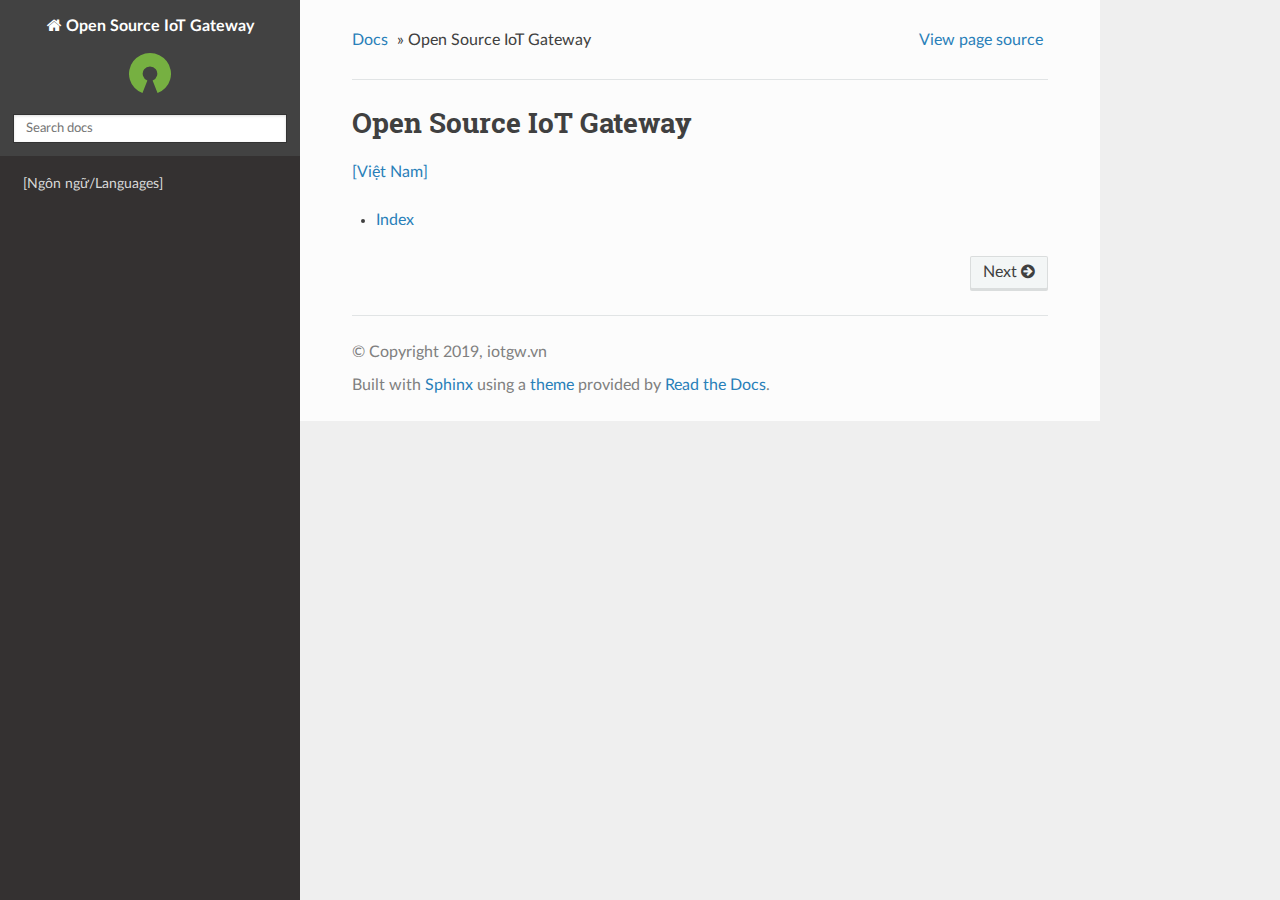
<file: index.html>
<!DOCTYPE html>
<!--[if IE 8]><html class="no-js lt-ie9" lang="en" > <![endif]-->
<!--[if gt IE 8]><!--> <html class="no-js" lang="en" > <!--<![endif]-->
<head>
  <meta charset="utf-8">
  
  <meta name="viewport" content="width=device-width, initial-scale=1.0">
  
  <title>Open Source IoT Gateway &mdash; Open Source IoT Gateway  documentation</title>
  

  
  
  
  

  

  
  
    

  

  <link rel="stylesheet" href="_static/css/theme.css" type="text/css" />
  <link rel="stylesheet" href="_static/pygments.css" type="text/css" />
  <link rel="stylesheet" href="_static/theme_overrides.css" type="text/css" />
    <link rel="index" title="Index" href="genindex.html" />
    <link rel="search" title="Search" href="search.html" />
    <link rel="next" title="Switch Between Languages/Thay đổi ngôn ngữ" href="languages.html" /> 

  
  <script src="_static/js/modernizr.min.js"></script>

</head>

<body class="wy-body-for-nav">

   
  <div class="wy-grid-for-nav">

    
    <nav data-toggle="wy-nav-shift" class="wy-nav-side">
      <div class="wy-side-scroll">
        <div class="wy-side-nav-search">
          

          
            <a href="#" class="icon icon-home"> Open Source IoT Gateway
          

          
            
            <img src="_static/logo.svg" class="logo" alt="Logo"/>
          
          </a>

          
            
            
          

          
<div role="search">
  <form id="rtd-search-form" class="wy-form" action="search.html" method="get">
    <input type="text" name="q" placeholder="Search docs" />
    <input type="hidden" name="check_keywords" value="yes" />
    <input type="hidden" name="area" value="default" />
  </form>
</div>

          
        </div>

        <div class="wy-menu wy-menu-vertical" data-spy="affix" role="navigation" aria-label="main navigation">
          
            
            
              
            
            
              <ul>
<li class="toctree-l1"><a class="reference internal" href="languages.html">[Ngôn ngữ/Languages]</a></li>
</ul>

            
          
        </div>
      </div>
    </nav>

    <section data-toggle="wy-nav-shift" class="wy-nav-content-wrap">

      
      <nav class="wy-nav-top" aria-label="top navigation">
        
          <i data-toggle="wy-nav-top" class="fa fa-bars"></i>
          <a href="#">Open Source IoT Gateway</a>
        
      </nav>


      <div class="wy-nav-content">
        
        <div class="rst-content">
        
          















<div role="navigation" aria-label="breadcrumbs navigation">

  <ul class="wy-breadcrumbs">
    
      <li><a href="#">Docs</a> &raquo;</li>
        
      <li>Open Source IoT Gateway</li>
    
    
      <li class="wy-breadcrumbs-aside">
        
            
            <a href="_sources/index.rst.txt" rel="nofollow"> View page source</a>
          
        
      </li>
    
  </ul>

  
  <hr/>
</div>
          <div role="main" class="document" itemscope="itemscope" itemtype="http://schema.org/Article">
           <div itemprop="articleBody">
            
  <div class="section" id="open-source-iot-gateway">
<h1>Open Source IoT Gateway<a class="headerlink" href="#open-source-iot-gateway" title="Permalink to this headline">¶</a></h1>
<p><a class="reference external" href="../../vi/ab0273b/index.html">[Việt Nam]</a></p>
<div class="toctree-wrapper compound">
</div>
<ul class="simple">
<li><a class="reference internal" href="genindex.html"><span class="std std-ref">Index</span></a></li>
</ul>
</div>


           </div>
           
          </div>
          <footer>
  
    <div class="rst-footer-buttons" role="navigation" aria-label="footer navigation">
      
        <a href="languages.html" class="btn btn-neutral float-right" title="Switch Between Languages/Thay đổi ngôn ngữ" accesskey="n" rel="next">Next <span class="fa fa-arrow-circle-right"></span></a>
      
      
    </div>
  

  <hr/>

  <div role="contentinfo">
    <p>
        &copy; Copyright 2019, iotgw.vn

    </p>
  </div>
  Built with <a href="http://sphinx-doc.org/">Sphinx</a> using a <a href="https://github.com/rtfd/sphinx_rtd_theme">theme</a> provided by <a href="https://readthedocs.org">Read the Docs</a>. 

</footer>

        </div>
      </div>

    </section>

  </div>
  


  

    
    
      <script type="text/javascript">
          var DOCUMENTATION_OPTIONS = {
              URL_ROOT:'./',
              VERSION:'',
              LANGUAGE:'en',
              COLLAPSE_INDEX:false,
              FILE_SUFFIX:'.html',
              HAS_SOURCE:  true,
              SOURCELINK_SUFFIX: '.txt'
          };
      </script>
        <script type="text/javascript" src="_static/jquery.js"></script>
        <script type="text/javascript" src="_static/underscore.js"></script>
        <script type="text/javascript" src="_static/doctools.js"></script>
    

  

  <script type="text/javascript" src="_static/js/theme.js"></script>

  <script type="text/javascript">
      jQuery(function () {
          SphinxRtdTheme.Navigation.enable(true);
      });
  </script> 

</body>
</html>
</file>
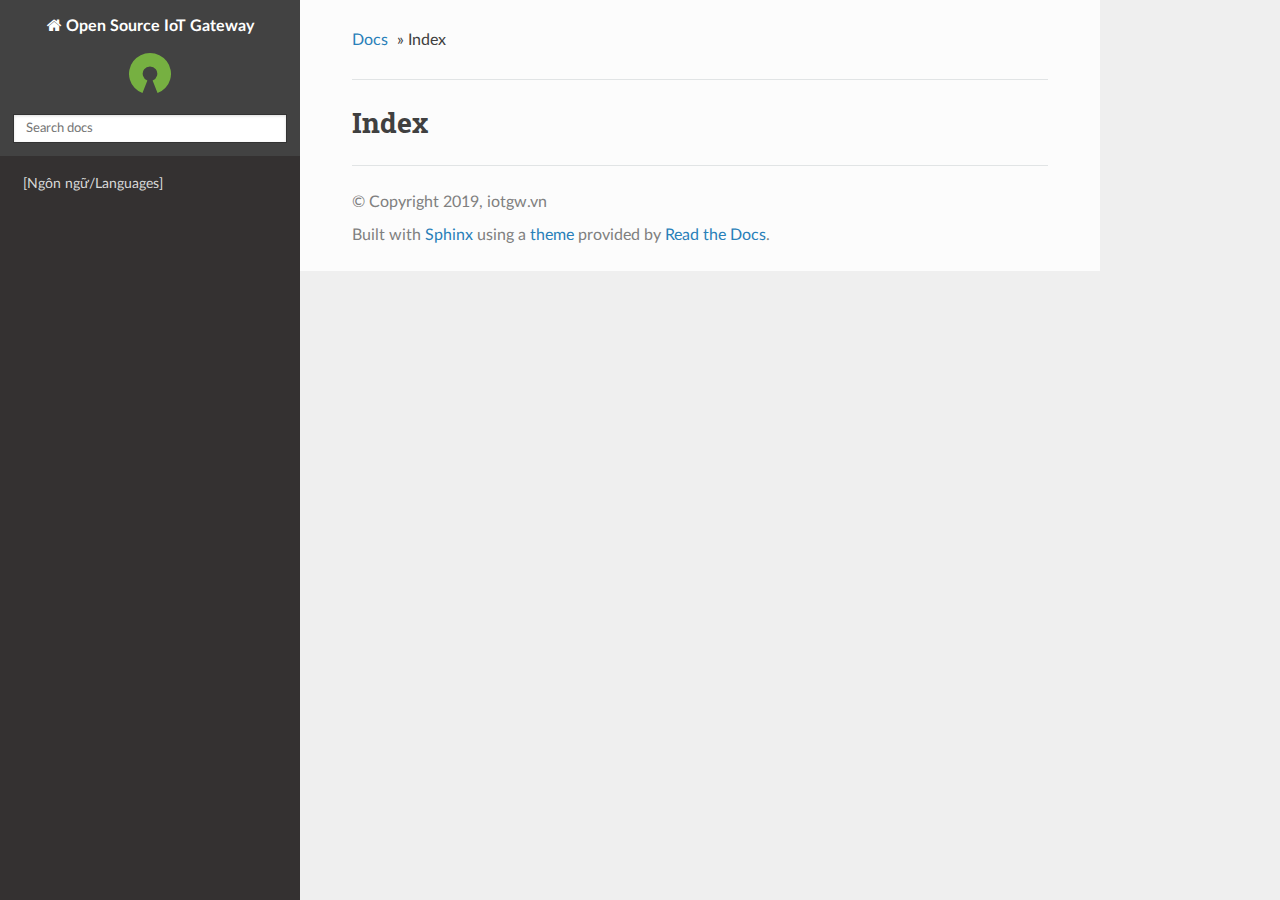
<file: genindex.html>
<!DOCTYPE html>
<!--[if IE 8]><html class="no-js lt-ie9" lang="en" > <![endif]-->
<!--[if gt IE 8]><!--> <html class="no-js" lang="en" > <!--<![endif]-->
<head>
  <meta charset="utf-8">
  
  <meta name="viewport" content="width=device-width, initial-scale=1.0">
  
  <title>Index &mdash; Open Source IoT Gateway  documentation</title>
  

  
  
  
  

  

  
  
    

  

  <link rel="stylesheet" href="_static/css/theme.css" type="text/css" />
  <link rel="stylesheet" href="_static/pygments.css" type="text/css" />
  <link rel="stylesheet" href="_static/theme_overrides.css" type="text/css" />
    <link rel="index" title="Index" href="#" />
    <link rel="search" title="Search" href="search.html" /> 

  
  <script src="_static/js/modernizr.min.js"></script>

</head>

<body class="wy-body-for-nav">

   
  <div class="wy-grid-for-nav">

    
    <nav data-toggle="wy-nav-shift" class="wy-nav-side">
      <div class="wy-side-scroll">
        <div class="wy-side-nav-search">
          

          
            <a href="index.html" class="icon icon-home"> Open Source IoT Gateway
          

          
            
            <img src="_static/logo.svg" class="logo" alt="Logo"/>
          
          </a>

          
            
            
          

          
<div role="search">
  <form id="rtd-search-form" class="wy-form" action="search.html" method="get">
    <input type="text" name="q" placeholder="Search docs" />
    <input type="hidden" name="check_keywords" value="yes" />
    <input type="hidden" name="area" value="default" />
  </form>
</div>

          
        </div>

        <div class="wy-menu wy-menu-vertical" data-spy="affix" role="navigation" aria-label="main navigation">
          
            
            
              
            
            
              <ul>
<li class="toctree-l1"><a class="reference internal" href="languages.html">[Ngôn ngữ/Languages]</a></li>
</ul>

            
          
        </div>
      </div>
    </nav>

    <section data-toggle="wy-nav-shift" class="wy-nav-content-wrap">

      
      <nav class="wy-nav-top" aria-label="top navigation">
        
          <i data-toggle="wy-nav-top" class="fa fa-bars"></i>
          <a href="index.html">Open Source IoT Gateway</a>
        
      </nav>


      <div class="wy-nav-content">
        
        <div class="rst-content">
        
          















<div role="navigation" aria-label="breadcrumbs navigation">

  <ul class="wy-breadcrumbs">
    
      <li><a href="index.html">Docs</a> &raquo;</li>
        
      <li>Index</li>
    
    
      <li class="wy-breadcrumbs-aside">
        
            
        
      </li>
    
  </ul>

  
  <hr/>
</div>
          <div role="main" class="document" itemscope="itemscope" itemtype="http://schema.org/Article">
           <div itemprop="articleBody">
            

<h1 id="index">Index</h1>

<div class="genindex-jumpbox">
 
</div>


           </div>
           
          </div>
          <footer>
  

  <hr/>

  <div role="contentinfo">
    <p>
        &copy; Copyright 2019, iotgw.vn

    </p>
  </div>
  Built with <a href="http://sphinx-doc.org/">Sphinx</a> using a <a href="https://github.com/rtfd/sphinx_rtd_theme">theme</a> provided by <a href="https://readthedocs.org">Read the Docs</a>. 

</footer>

        </div>
      </div>

    </section>

  </div>
  


  

    
    
      <script type="text/javascript">
          var DOCUMENTATION_OPTIONS = {
              URL_ROOT:'./',
              VERSION:'',
              LANGUAGE:'en',
              COLLAPSE_INDEX:false,
              FILE_SUFFIX:'.html',
              HAS_SOURCE:  true,
              SOURCELINK_SUFFIX: '.txt'
          };
      </script>
        <script type="text/javascript" src="_static/jquery.js"></script>
        <script type="text/javascript" src="_static/underscore.js"></script>
        <script type="text/javascript" src="_static/doctools.js"></script>
    

  

  <script type="text/javascript" src="_static/js/theme.js"></script>

  <script type="text/javascript">
      jQuery(function () {
          SphinxRtdTheme.Navigation.enable(true);
      });
  </script> 

</body>
</html>
</file>
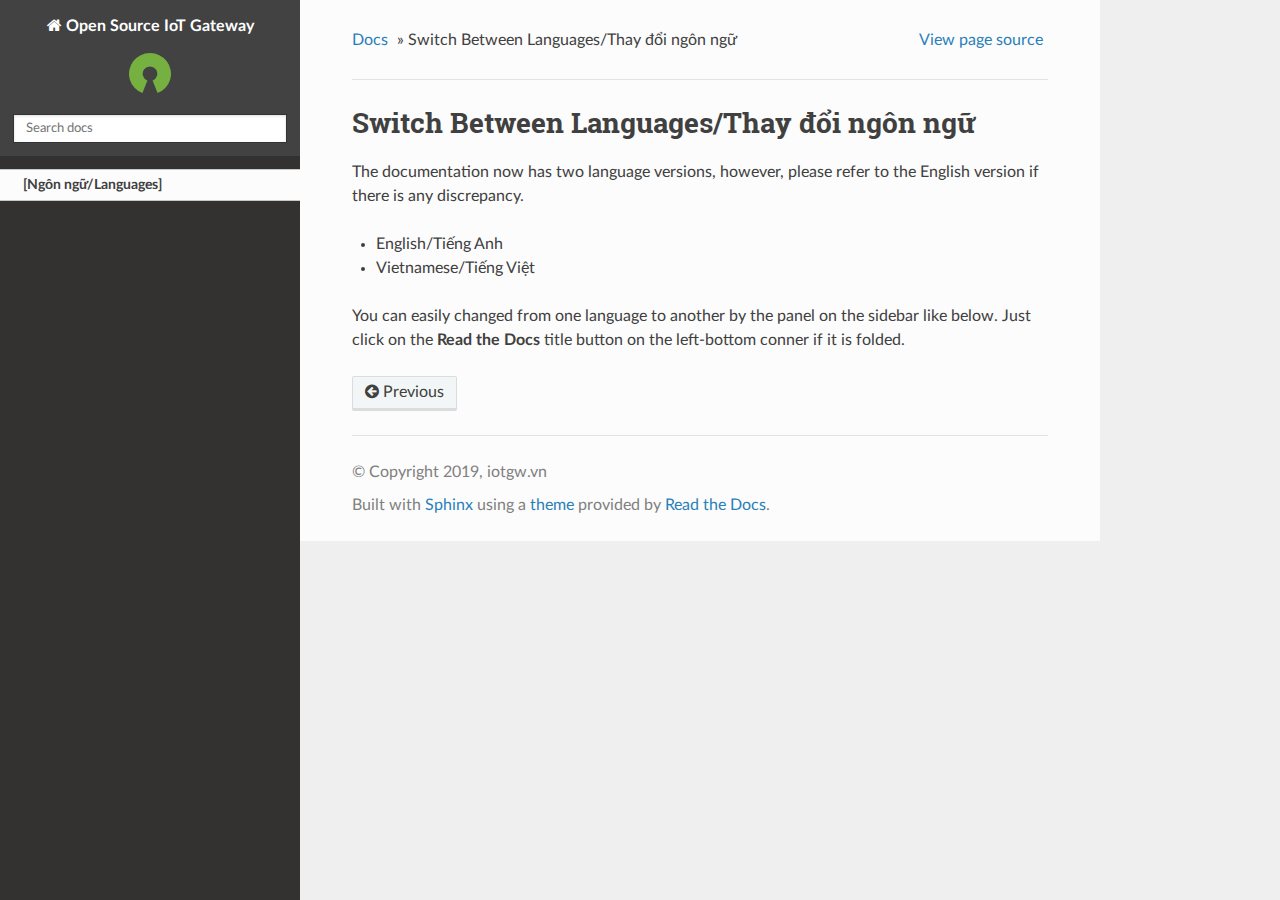
<file: languages.html>
<!DOCTYPE html>
<!--[if IE 8]><html class="no-js lt-ie9" lang="en" > <![endif]-->
<!--[if gt IE 8]><!--> <html class="no-js" lang="en" > <!--<![endif]-->
<head>
  <meta charset="utf-8">
  
  <meta name="viewport" content="width=device-width, initial-scale=1.0">
  
  <title>Switch Between Languages/Thay đổi ngôn ngữ &mdash; Open Source IoT Gateway  documentation</title>
  

  
  
  
  

  

  
  
    

  

  <link rel="stylesheet" href="_static/css/theme.css" type="text/css" />
  <link rel="stylesheet" href="_static/pygments.css" type="text/css" />
  <link rel="stylesheet" href="_static/theme_overrides.css" type="text/css" />
    <link rel="index" title="Index" href="genindex.html" />
    <link rel="search" title="Search" href="search.html" />
    <link rel="prev" title="Open Source IoT Gateway" href="index.html" /> 

  
  <script src="_static/js/modernizr.min.js"></script>

</head>

<body class="wy-body-for-nav">

   
  <div class="wy-grid-for-nav">

    
    <nav data-toggle="wy-nav-shift" class="wy-nav-side">
      <div class="wy-side-scroll">
        <div class="wy-side-nav-search">
          

          
            <a href="index.html" class="icon icon-home"> Open Source IoT Gateway
          

          
            
            <img src="_static/logo.svg" class="logo" alt="Logo"/>
          
          </a>

          
            
            
          

          
<div role="search">
  <form id="rtd-search-form" class="wy-form" action="search.html" method="get">
    <input type="text" name="q" placeholder="Search docs" />
    <input type="hidden" name="check_keywords" value="yes" />
    <input type="hidden" name="area" value="default" />
  </form>
</div>

          
        </div>

        <div class="wy-menu wy-menu-vertical" data-spy="affix" role="navigation" aria-label="main navigation">
          
            
            
              
            
            
              <ul class="current">
<li class="toctree-l1 current"><a class="current reference internal" href="#">[Ngôn ngữ/Languages]</a></li>
</ul>

            
          
        </div>
      </div>
    </nav>

    <section data-toggle="wy-nav-shift" class="wy-nav-content-wrap">

      
      <nav class="wy-nav-top" aria-label="top navigation">
        
          <i data-toggle="wy-nav-top" class="fa fa-bars"></i>
          <a href="index.html">Open Source IoT Gateway</a>
        
      </nav>


      <div class="wy-nav-content">
        
        <div class="rst-content">
        
          















<div role="navigation" aria-label="breadcrumbs navigation">

  <ul class="wy-breadcrumbs">
    
      <li><a href="index.html">Docs</a> &raquo;</li>
        
      <li>Switch Between Languages/Thay đổi ngôn ngữ</li>
    
    
      <li class="wy-breadcrumbs-aside">
        
            
            <a href="_sources/languages.rst.txt" rel="nofollow"> View page source</a>
          
        
      </li>
    
  </ul>

  
  <hr/>
</div>
          <div role="main" class="document" itemscope="itemscope" itemtype="http://schema.org/Article">
           <div itemprop="articleBody">
            
  <div class="section" id="switch-between-languages-thay-doi-ngon-ngu">
<h1>Switch Between Languages/Thay đổi ngôn ngữ<a class="headerlink" href="#switch-between-languages-thay-doi-ngon-ngu" title="Permalink to this headline">¶</a></h1>
<p>The documentation now has two language versions, however, please refer to the English version if there is any discrepancy.</p>
<ul class="simple">
<li>English/Tiếng Anh</li>
<li>Vietnamese/Tiếng Việt</li>
</ul>
<p>You can easily changed from one language to another by the panel on the sidebar like below. Just click on the <strong>Read
the Docs</strong> title button on the left-bottom conner if it is folded.</p>
</div>


           </div>
           
          </div>
          <footer>
  
    <div class="rst-footer-buttons" role="navigation" aria-label="footer navigation">
      
      
        <a href="index.html" class="btn btn-neutral" title="Open Source IoT Gateway" accesskey="p" rel="prev"><span class="fa fa-arrow-circle-left"></span> Previous</a>
      
    </div>
  

  <hr/>

  <div role="contentinfo">
    <p>
        &copy; Copyright 2019, iotgw.vn

    </p>
  </div>
  Built with <a href="http://sphinx-doc.org/">Sphinx</a> using a <a href="https://github.com/rtfd/sphinx_rtd_theme">theme</a> provided by <a href="https://readthedocs.org">Read the Docs</a>. 

</footer>

        </div>
      </div>

    </section>

  </div>
  


  

    
    
      <script type="text/javascript">
          var DOCUMENTATION_OPTIONS = {
              URL_ROOT:'./',
              VERSION:'',
              LANGUAGE:'en',
              COLLAPSE_INDEX:false,
              FILE_SUFFIX:'.html',
              HAS_SOURCE:  true,
              SOURCELINK_SUFFIX: '.txt'
          };
      </script>
        <script type="text/javascript" src="_static/jquery.js"></script>
        <script type="text/javascript" src="_static/underscore.js"></script>
        <script type="text/javascript" src="_static/doctools.js"></script>
    

  

  <script type="text/javascript" src="_static/js/theme.js"></script>

  <script type="text/javascript">
      jQuery(function () {
          SphinxRtdTheme.Navigation.enable(true);
      });
  </script> 

</body>
</html>
</file>
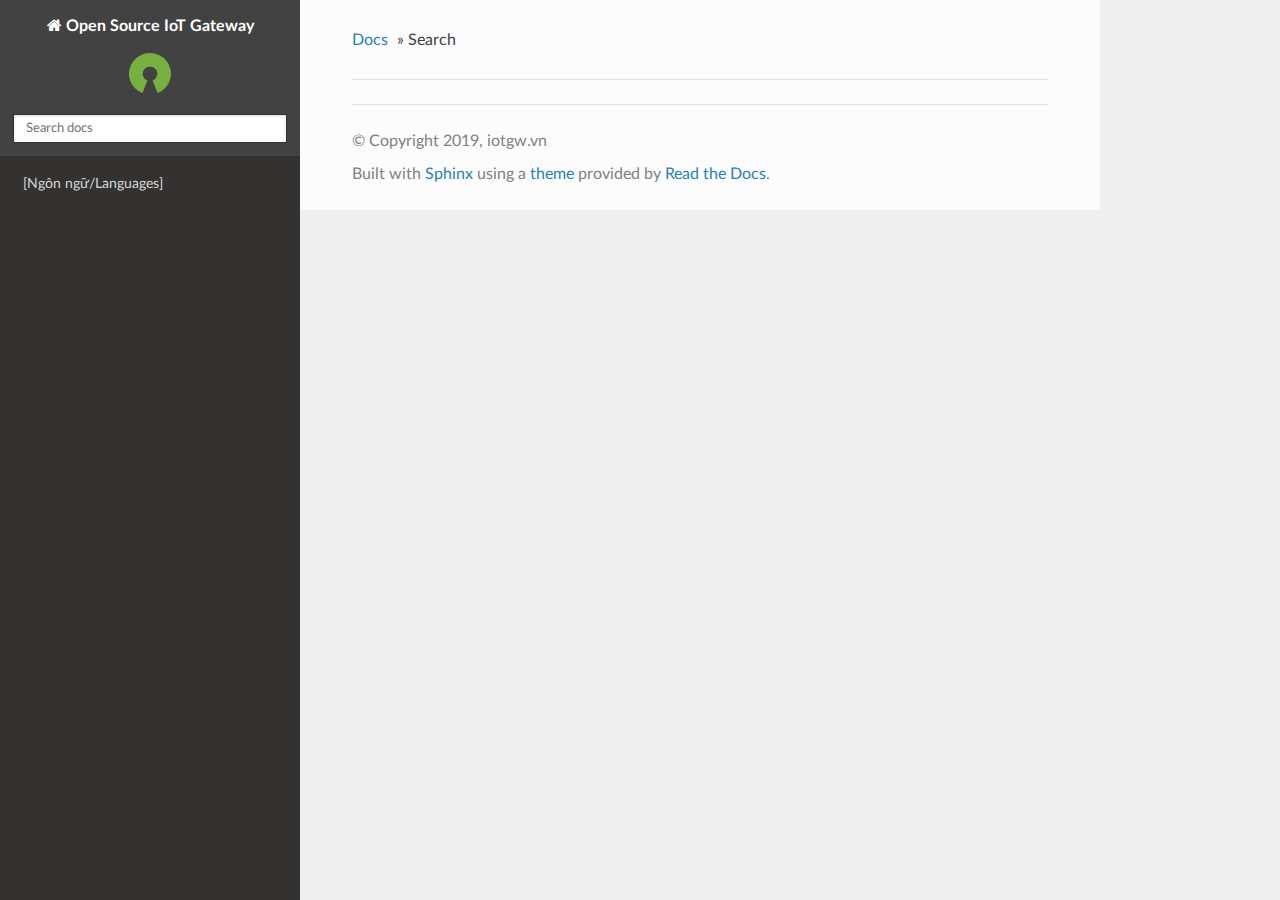
<file: search.html>
<!DOCTYPE html>
<!--[if IE 8]><html class="no-js lt-ie9" lang="en" > <![endif]-->
<!--[if gt IE 8]><!--> <html class="no-js" lang="en" > <!--<![endif]-->
<head>
  <meta charset="utf-8">
  
  <meta name="viewport" content="width=device-width, initial-scale=1.0">
  
  <title>Search &mdash; Open Source IoT Gateway  documentation</title>
  

  
  
  
  

  

  
  
    

  

  <link rel="stylesheet" href="_static/css/theme.css" type="text/css" />
  <link rel="stylesheet" href="_static/pygments.css" type="text/css" />
  <link rel="stylesheet" href="_static/theme_overrides.css" type="text/css" />
    <link rel="index" title="Index" href="genindex.html" />
    <link rel="search" title="Search" href="#" /> 

  
  <script src="_static/js/modernizr.min.js"></script>

</head>

<body class="wy-body-for-nav">

   
  <div class="wy-grid-for-nav">

    
    <nav data-toggle="wy-nav-shift" class="wy-nav-side">
      <div class="wy-side-scroll">
        <div class="wy-side-nav-search">
          

          
            <a href="index.html" class="icon icon-home"> Open Source IoT Gateway
          

          
            
            <img src="_static/logo.svg" class="logo" alt="Logo"/>
          
          </a>

          
            
            
          

          
<div role="search">
  <form id="rtd-search-form" class="wy-form" action="#" method="get">
    <input type="text" name="q" placeholder="Search docs" />
    <input type="hidden" name="check_keywords" value="yes" />
    <input type="hidden" name="area" value="default" />
  </form>
</div>

          
        </div>

        <div class="wy-menu wy-menu-vertical" data-spy="affix" role="navigation" aria-label="main navigation">
          
            
            
              
            
            
              <ul>
<li class="toctree-l1"><a class="reference internal" href="languages.html">[Ngôn ngữ/Languages]</a></li>
</ul>

            
          
        </div>
      </div>
    </nav>

    <section data-toggle="wy-nav-shift" class="wy-nav-content-wrap">

      
      <nav class="wy-nav-top" aria-label="top navigation">
        
          <i data-toggle="wy-nav-top" class="fa fa-bars"></i>
          <a href="index.html">Open Source IoT Gateway</a>
        
      </nav>


      <div class="wy-nav-content">
        
        <div class="rst-content">
        
          















<div role="navigation" aria-label="breadcrumbs navigation">

  <ul class="wy-breadcrumbs">
    
      <li><a href="index.html">Docs</a> &raquo;</li>
        
      <li>Search</li>
    
    
      <li class="wy-breadcrumbs-aside">
        
            
        
      </li>
    
  </ul>

  
  <hr/>
</div>
          <div role="main" class="document" itemscope="itemscope" itemtype="http://schema.org/Article">
           <div itemprop="articleBody">
            
  <noscript>
  <div id="fallback" class="admonition warning">
    <p class="last">
      Please activate JavaScript to enable the search
      functionality.
    </p>
  </div>
  </noscript>

  
  <div id="search-results">
  
  </div>

           </div>
           
          </div>
          <footer>
  

  <hr/>

  <div role="contentinfo">
    <p>
        &copy; Copyright 2019, iotgw.vn

    </p>
  </div>
  Built with <a href="http://sphinx-doc.org/">Sphinx</a> using a <a href="https://github.com/rtfd/sphinx_rtd_theme">theme</a> provided by <a href="https://readthedocs.org">Read the Docs</a>. 

</footer>

        </div>
      </div>

    </section>

  </div>
  


  

    
    
      <script type="text/javascript">
          var DOCUMENTATION_OPTIONS = {
              URL_ROOT:'./',
              VERSION:'',
              LANGUAGE:'en',
              COLLAPSE_INDEX:false,
              FILE_SUFFIX:'.html',
              HAS_SOURCE:  true,
              SOURCELINK_SUFFIX: '.txt'
          };
      </script>
        <script type="text/javascript" src="_static/jquery.js"></script>
        <script type="text/javascript" src="_static/underscore.js"></script>
        <script type="text/javascript" src="_static/doctools.js"></script>
        <script type="text/javascript" src="_static/searchtools.js"></script>
    

  

  <script type="text/javascript" src="_static/js/theme.js"></script>

  <script type="text/javascript">
      jQuery(function () {
          SphinxRtdTheme.Navigation.enable(true);
      });
  </script>
  <script type="text/javascript">
    jQuery(function() { Search.loadIndex("searchindex.js"); });
  </script>
  
  <script type="text/javascript" id="searchindexloader"></script>
   


</body>
</html>
</file>
<file: _static/css/theme.css>
/* sphinx_rtd_theme version 0.4.2 | MIT license */
/* Built 20181005 13:10 */
*{-webkit-box-sizing:border-box;-moz-box-sizing:border-box;box-sizing:border-box}article,aside,details,figcaption,figure,footer,header,hgroup,nav,section{display:block}audio,canvas,video{display:inline-block;*display:inline;*zoom:1}audio:not([controls]){display:none}[hidden]{display:none}*{-webkit-box-sizing:border-box;-moz-box-sizing:border-box;box-sizing:border-box}html{font-size:100%;-webkit-text-size-adjust:100%;-ms-text-size-adjust:100%}body{margin:0}a:hover,a:active{outline:0}abbr[title]{border-bottom:1px dotted}b,strong{font-weight:bold}blockquote{margin:0}dfn{font-style:italic}ins{background:#ff9;color:#000;text-decoration:none}mark{background:#ff0;color:#000;font-style:italic;font-weight:bold}pre,code,.rst-content tt,.rst-content code,kbd,samp{font-family:monospace,serif;_font-family:"courier new",monospace;font-size:1em}pre{white-space:pre}q{quotes:none}q:before,q:after{content:"";content:none}small{font-size:85%}sub,sup{font-size:75%;line-height:0;position:relative;vertical-align:baseline}sup{top:-0.5em}sub{bottom:-0.25em}ul,ol,dl{margin:0;padding:0;list-style:none;list-style-image:none}li{list-style:none}dd{margin:0}img{border:0;-ms-interpolation-mode:bicubic;vertical-align:middle;max-width:100%}svg:not(:root){overflow:hidden}figure{margin:0}form{margin:0}fieldset{border:0;margin:0;padding:0}label{cursor:pointer}legend{border:0;*margin-left:-7px;padding:0;white-space:normal}button,input,select,textarea{font-size:100%;margin:0;vertical-align:baseline;*vertical-align:middle}button,input{line-height:normal}button,input[type="button"],input[type="reset"],input[type="submit"]{cursor:pointer;-webkit-appearance:button;*overflow:visible}button[disabled],input[disabled]{cursor:default}input[type="checkbox"],input[type="radio"]{box-sizing:border-box;padding:0;*width:13px;*height:13px}input[type="search"]{-webkit-appearance:textfield;-moz-box-sizing:content-box;-webkit-box-sizing:content-box;box-sizing:content-box}input[type="search"]::-webkit-search-decoration,input[type="search"]::-webkit-search-cancel-button{-webkit-appearance:none}button::-moz-focus-inner,input::-moz-focus-inner{border:0;padding:0}textarea{overflow:auto;vertical-align:top;resize:vertical}table{border-collapse:collapse;border-spacing:0}td{vertical-align:top}.chromeframe{margin:.2em 0;background:#ccc;color:#000;padding:.2em 0}.ir{display:block;border:0;text-indent:-999em;overflow:hidden;background-color:transparent;background-repeat:no-repeat;text-align:left;direction:ltr;*line-height:0}.ir br{display:none}.hidden{display:none !important;visibility:hidden}.visuallyhidden{border:0;clip:rect(0 0 0 0);height:1px;margin:-1px;overflow:hidden;padding:0;position:absolute;width:1px}.visuallyhidden.focusable:active,.visuallyhidden.focusable:focus{clip:auto;height:auto;margin:0;overflow:visible;position:static;width:auto}.invisible{visibility:hidden}.relative{position:relative}big,small{font-size:100%}@media print{html,body,section{background:none !important}*{box-shadow:none !important;text-shadow:none !important;filter:none !important;-ms-filter:none !important}a,a:visited{text-decoration:underline}.ir a:after,a[href^="javascript:"]:after,a[href^="#"]:after{content:""}pre,blockquote{page-break-inside:avoid}thead{display:table-header-group}tr,img{page-break-inside:avoid}img{max-width:100% !important}@page{margin:.5cm}p,h2,.rst-content .toctree-wrapper p.caption,h3{orphans:3;widows:3}h2,.rst-content .toctree-wrapper p.caption,h3{page-break-after:avoid}}.fa:before,.wy-menu-vertical li span.toctree-expand:before,.wy-menu-vertical li.on a span.toctree-expand:before,.wy-menu-vertical li.current>a span.toctree-expand:before,.rst-content .admonition-title:before,.rst-content h1 .headerlink:before,.rst-content h2 .headerlink:before,.rst-content h3 .headerlink:before,.rst-content h4 .headerlink:before,.rst-content h5 .headerlink:before,.rst-content h6 .headerlink:before,.rst-content dl dt .headerlink:before,.rst-content p.caption .headerlink:before,.rst-content table>caption .headerlink:before,.rst-content tt.download span:first-child:before,.rst-content code.download span:first-child:before,.icon:before,.wy-dropdown .caret:before,.wy-inline-validate.wy-inline-validate-success .wy-input-context:before,.wy-inline-validate.wy-inline-validate-danger .wy-input-context:before,.wy-inline-validate.wy-inline-validate-warning .wy-input-context:before,.wy-inline-validate.wy-inline-validate-info .wy-input-context:before,.wy-alert,.rst-content .note,.rst-content .attention,.rst-content .caution,.rst-content .danger,.rst-content .error,.rst-content .hint,.rst-content .important,.rst-content .tip,.rst-content .warning,.rst-content .seealso,.rst-content .admonition-todo,.rst-content .admonition,.btn,input[type="text"],input[type="password"],input[type="email"],input[type="url"],input[type="date"],input[type="month"],input[type="time"],input[type="datetime"],input[type="datetime-local"],input[type="week"],input[type="number"],input[type="search"],input[type="tel"],input[type="color"],select,textarea,.wy-menu-vertical li.on a,.wy-menu-vertical li.current>a,.wy-side-nav-search>a,.wy-side-nav-search .wy-dropdown>a,.wy-nav-top a{-webkit-font-smoothing:antialiased}.clearfix{*zoom:1}.clearfix:before,.clearfix:after{display:table;content:""}.clearfix:after{clear:both}/*!
 *  Font Awesome 4.7.0 by @davegandy - http://fontawesome.io - @fontawesome
 *  License - http://fontawesome.io/license (Font: SIL OFL 1.1, CSS: MIT License)
 */@font-face{font-family:'FontAwesome';src:url("../fonts/fontawesome-webfont.eot?v=4.7.0");src:url("../fonts/fontawesome-webfont.eot?#iefix&v=4.7.0") format("embedded-opentype"),url("../fonts/fontawesome-webfont.woff2?v=4.7.0") format("woff2"),url("../fonts/fontawesome-webfont.woff?v=4.7.0") format("woff"),url("../fonts/fontawesome-webfont.ttf?v=4.7.0") format("truetype"),url("../fonts/fontawesome-webfont.svg?v=4.7.0#fontawesomeregular") format("svg");font-weight:normal;font-style:normal}.fa,.wy-menu-vertical li span.toctree-expand,.wy-menu-vertical li.on a span.toctree-expand,.wy-menu-vertical li.current>a span.toctree-expand,.rst-content .admonition-title,.rst-content h1 .headerlink,.rst-content h2 .headerlink,.rst-content h3 .headerlink,.rst-content h4 .headerlink,.rst-content h5 .headerlink,.rst-content h6 .headerlink,.rst-content dl dt .headerlink,.rst-content p.caption .headerlink,.rst-content table>caption .headerlink,.rst-content tt.download span:first-child,.rst-content code.download span:first-child,.icon{display:inline-block;font:normal normal normal 14px/1 FontAwesome;font-size:inherit;text-rendering:auto;-webkit-font-smoothing:antialiased;-moz-osx-font-smoothing:grayscale}.fa-lg{font-size:1.3333333333em;line-height:.75em;vertical-align:-15%}.fa-2x{font-size:2em}.fa-3x{font-size:3em}.fa-4x{font-size:4em}.fa-5x{font-size:5em}.fa-fw{width:1.2857142857em;text-align:center}.fa-ul{padding-left:0;margin-left:2.1428571429em;list-style-type:none}.fa-ul>li{position:relative}.fa-li{position:absolute;left:-2.1428571429em;width:2.1428571429em;top:.1428571429em;text-align:center}.fa-li.fa-lg{left:-1.8571428571em}.fa-border{padding:.2em .25em .15em;border:solid 0.08em #eee;border-radius:.1em}.fa-pull-left{float:left}.fa-pull-right{float:right}.fa.fa-pull-left,.wy-menu-vertical li span.fa-pull-left.toctree-expand,.wy-menu-vertical li.on a span.fa-pull-left.toctree-expand,.wy-menu-vertical li.current>a span.fa-pull-left.toctree-expand,.rst-content .fa-pull-left.admonition-title,.rst-content h1 .fa-pull-left.headerlink,.rst-content h2 .fa-pull-left.headerlink,.rst-content h3 .fa-pull-left.headerlink,.rst-content h4 .fa-pull-left.headerlink,.rst-content h5 .fa-pull-left.headerlink,.rst-content h6 .fa-pull-left.headerlink,.rst-content dl dt .fa-pull-left.headerlink,.rst-content p.caption .fa-pull-left.headerlink,.rst-content table>caption .fa-pull-left.headerlink,.rst-content tt.download span.fa-pull-left:first-child,.rst-content code.download span.fa-pull-left:first-child,.fa-pull-left.icon{margin-right:.3em}.fa.fa-pull-right,.wy-menu-vertical li span.fa-pull-right.toctree-expand,.wy-menu-vertical li.on a span.fa-pull-right.toctree-expand,.wy-menu-vertical li.current>a span.fa-pull-right.toctree-expand,.rst-content .fa-pull-right.admonition-title,.rst-content h1 .fa-pull-right.headerlink,.rst-content h2 .fa-pull-right.headerlink,.rst-content h3 .fa-pull-right.headerlink,.rst-content h4 .fa-pull-right.headerlink,.rst-content h5 .fa-pull-right.headerlink,.rst-content h6 .fa-pull-right.headerlink,.rst-content dl dt .fa-pull-right.headerlink,.rst-content p.caption .fa-pull-right.headerlink,.rst-content table>caption .fa-pull-right.headerlink,.rst-content tt.download span.fa-pull-right:first-child,.rst-content code.download span.fa-pull-right:first-child,.fa-pull-right.icon{margin-left:.3em}.pull-right{float:right}.pull-left{float:left}.fa.pull-left,.wy-menu-vertical li span.pull-left.toctree-expand,.wy-menu-vertical li.on a span.pull-left.toctree-expand,.wy-menu-vertical li.current>a span.pull-left.toctree-expand,.rst-content .pull-left.admonition-title,.rst-content h1 .pull-left.headerlink,.rst-content h2 .pull-left.headerlink,.rst-content h3 .pull-left.headerlink,.rst-content h4 .pull-left.headerlink,.rst-content h5 .pull-left.headerlink,.rst-content h6 .pull-left.headerlink,.rst-content dl dt .pull-left.headerlink,.rst-content p.caption .pull-left.headerlink,.rst-content table>caption .pull-left.headerlink,.rst-content tt.download span.pull-left:first-child,.rst-content code.download span.pull-left:first-child,.pull-left.icon{margin-right:.3em}.fa.pull-right,.wy-menu-vertical li span.pull-right.toctree-expand,.wy-menu-vertical li.on a span.pull-right.toctree-expand,.wy-menu-vertical li.current>a span.pull-right.toctree-expand,.rst-content .pull-right.admonition-title,.rst-content h1 .pull-right.headerlink,.rst-content h2 .pull-right.headerlink,.rst-content h3 .pull-right.headerlink,.rst-content h4 .pull-right.headerlink,.rst-content h5 .pull-right.headerlink,.rst-content h6 .pull-right.headerlink,.rst-content dl dt .pull-right.headerlink,.rst-content p.caption .pull-right.headerlink,.rst-content table>caption .pull-right.headerlink,.rst-content tt.download span.pull-right:first-child,.rst-content code.download span.pull-right:first-child,.pull-right.icon{margin-left:.3em}.fa-spin{-webkit-animation:fa-spin 2s infinite linear;animation:fa-spin 2s infinite linear}.fa-pulse{-webkit-animation:fa-spin 1s infinite steps(8);animation:fa-spin 1s infinite steps(8)}@-webkit-keyframes fa-spin{0%{-webkit-transform:rotate(0deg);transform:rotate(0deg)}100%{-webkit-transform:rotate(359deg);transform:rotate(359deg)}}@keyframes fa-spin{0%{-webkit-transform:rotate(0deg);transform:rotate(0deg)}100%{-webkit-transform:rotate(359deg);transform:rotate(359deg)}}.fa-rotate-90{-ms-filter:"progid:DXImageTransform.Microsoft.BasicImage(rotation=1)";-webkit-transform:rotate(90deg);-ms-transform:rotate(90deg);transform:rotate(90deg)}.fa-rotate-180{-ms-filter:"progid:DXImageTransform.Microsoft.BasicImage(rotation=2)";-webkit-transform:rotate(180deg);-ms-transform:rotate(180deg);transform:rotate(180deg)}.fa-rotate-270{-ms-filter:"progid:DXImageTransform.Microsoft.BasicImage(rotation=3)";-webkit-transform:rotate(270deg);-ms-transform:rotate(270deg);transform:rotate(270deg)}.fa-flip-horizontal{-ms-filter:"progid:DXImageTransform.Microsoft.BasicImage(rotation=0, mirror=1)";-webkit-transform:scale(-1, 1);-ms-transform:scale(-1, 1);transform:scale(-1, 1)}.fa-flip-vertical{-ms-filter:"progid:DXImageTransform.Microsoft.BasicImage(rotation=2, mirror=1)";-webkit-transform:scale(1, -1);-ms-transform:scale(1, -1);transform:scale(1, -1)}:root .fa-rotate-90,:root .fa-rotate-180,:root .fa-rotate-270,:root .fa-flip-horizontal,:root .fa-flip-vertical{filter:none}.fa-stack{position:relative;display:inline-block;width:2em;height:2em;line-height:2em;vertical-align:middle}.fa-stack-1x,.fa-stack-2x{position:absolute;left:0;width:100%;text-align:center}.fa-stack-1x{line-height:inherit}.fa-stack-2x{font-size:2em}.fa-inverse{color:#fff}.fa-glass:before{content:""}.fa-music:before{content:""}.fa-search:before,.icon-search:before{content:""}.fa-envelope-o:before{content:""}.fa-heart:before{content:""}.fa-star:before{content:""}.fa-star-o:before{content:""}.fa-user:before{content:""}.fa-film:before{content:""}.fa-th-large:before{content:""}.fa-th:before{content:""}.fa-th-list:before{content:""}.fa-check:before{content:""}.fa-remove:before,.fa-close:before,.fa-times:before{content:""}.fa-search-plus:before{content:""}.fa-search-minus:before{content:""}.fa-power-off:before{content:""}.fa-signal:before{content:""}.fa-gear:before,.fa-cog:before{content:""}.fa-trash-o:before{content:""}.fa-home:before,.icon-home:before{content:""}.fa-file-o:before{content:""}.fa-clock-o:before{content:""}.fa-road:before{content:""}.fa-download:before,.rst-content tt.download span:first-child:before,.rst-content code.download span:first-child:before{content:""}.fa-arrow-circle-o-down:before{content:""}.fa-arrow-circle-o-up:before{content:""}.fa-inbox:before{content:""}.fa-play-circle-o:before{content:""}.fa-rotate-right:before,.fa-repeat:before{content:""}.fa-refresh:before{content:""}.fa-list-alt:before{content:""}.fa-lock:before{content:""}.fa-flag:before{content:""}.fa-headphones:before{content:""}.fa-volume-off:before{content:""}.fa-volume-down:before{content:""}.fa-volume-up:before{content:""}.fa-qrcode:before{content:""}.fa-barcode:before{content:""}.fa-tag:before{content:""}.fa-tags:before{content:""}.fa-book:before,.icon-book:before{content:""}.fa-bookmark:before{content:""}.fa-print:before{content:""}.fa-camera:before{content:""}.fa-font:before{content:""}.fa-bold:before{content:""}.fa-italic:before{content:""}.fa-text-height:before{content:""}.fa-text-width:before{content:""}.fa-align-left:before{content:""}.fa-align-center:before{content:""}.fa-align-right:before{content:""}.fa-align-justify:before{content:""}.fa-list:before{content:""}.fa-dedent:before,.fa-outdent:before{content:""}.fa-indent:before{content:""}.fa-video-camera:before{content:""}.fa-photo:before,.fa-image:before,.fa-picture-o:before{content:""}.fa-pencil:before{content:""}.fa-map-marker:before{content:""}.fa-adjust:before{content:""}.fa-tint:before{content:""}.fa-edit:before,.fa-pencil-square-o:before{content:""}.fa-share-square-o:before{content:""}.fa-check-square-o:before{content:""}.fa-arrows:before{content:""}.fa-step-backward:before{content:""}.fa-fast-backward:before{content:""}.fa-backward:before{content:""}.fa-play:before{content:""}.fa-pause:before{content:""}.fa-stop:before{content:""}.fa-forward:before{content:""}.fa-fast-forward:before{content:""}.fa-step-forward:before{content:""}.fa-eject:before{content:""}.fa-chevron-left:before{content:""}.fa-chevron-right:before{content:""}.fa-plus-circle:before{content:""}.fa-minus-circle:before{content:""}.fa-times-circle:before,.wy-inline-validate.wy-inline-validate-danger .wy-input-context:before{content:""}.fa-check-circle:before,.wy-inline-validate.wy-inline-validate-success .wy-input-context:before{content:""}.fa-question-circle:before{content:""}.fa-info-circle:before{content:""}.fa-crosshairs:before{content:""}.fa-times-circle-o:before{content:""}.fa-check-circle-o:before{content:""}.fa-ban:before{content:""}.fa-arrow-left:before{content:""}.fa-arrow-right:before{content:""}.fa-arrow-up:before{content:""}.fa-arrow-down:before{content:""}.fa-mail-forward:before,.fa-share:before{content:""}.fa-expand:before{content:""}.fa-compress:before{content:""}.fa-plus:before{content:""}.fa-minus:before{content:""}.fa-asterisk:before{content:""}.fa-exclamation-circle:before,.wy-inline-validate.wy-inline-validate-warning .wy-input-context:before,.wy-inline-validate.wy-inline-validate-info .wy-input-context:before,.rst-content .admonition-title:before{content:""}.fa-gift:before{content:""}.fa-leaf:before{content:""}.fa-fire:before,.icon-fire:before{content:""}.fa-eye:before{content:""}.fa-eye-slash:before{content:""}.fa-warning:before,.fa-exclamation-triangle:before{content:""}.fa-plane:before{content:""}.fa-calendar:before{content:""}.fa-random:before{content:""}.fa-comment:before{content:""}.fa-magnet:before{content:""}.fa-chevron-up:before{content:""}.fa-chevron-down:before{content:""}.fa-retweet:before{content:""}.fa-shopping-cart:before{content:""}.fa-folder:before{content:""}.fa-folder-open:before{content:""}.fa-arrows-v:before{content:""}.fa-arrows-h:before{content:""}.fa-bar-chart-o:before,.fa-bar-chart:before{content:""}.fa-twitter-square:before{content:""}.fa-facebook-square:before{content:""}.fa-camera-retro:before{content:""}.fa-key:before{content:""}.fa-gears:before,.fa-cogs:before{content:""}.fa-comments:before{content:""}.fa-thumbs-o-up:before{content:""}.fa-thumbs-o-down:before{content:""}.fa-star-half:before{content:""}.fa-heart-o:before{content:""}.fa-sign-out:before{content:""}.fa-linkedin-square:before{content:""}.fa-thumb-tack:before{content:""}.fa-external-link:before{content:""}.fa-sign-in:before{content:""}.fa-trophy:before{content:""}.fa-github-square:before{content:""}.fa-upload:before{content:""}.fa-lemon-o:before{content:""}.fa-phone:before{content:""}.fa-square-o:before{content:""}.fa-bookmark-o:before{content:""}.fa-phone-square:before{content:""}.fa-twitter:before{content:""}.fa-facebook-f:before,.fa-facebook:before{content:""}.fa-github:before,.icon-github:before{content:""}.fa-unlock:before{content:""}.fa-credit-card:before{content:""}.fa-feed:before,.fa-rss:before{content:""}.fa-hdd-o:before{content:""}.fa-bullhorn:before{content:""}.fa-bell:before{content:""}.fa-certificate:before{content:""}.fa-hand-o-right:before{content:""}.fa-hand-o-left:before{content:""}.fa-hand-o-up:before{content:""}.fa-hand-o-down:before{content:""}.fa-arrow-circle-left:before,.icon-circle-arrow-left:before{content:""}.fa-arrow-circle-right:before,.icon-circle-arrow-right:before{content:""}.fa-arrow-circle-up:before{content:""}.fa-arrow-circle-down:before{content:""}.fa-globe:before{content:""}.fa-wrench:before{content:""}.fa-tasks:before{content:""}.fa-filter:before{content:""}.fa-briefcase:before{content:""}.fa-arrows-alt:before{content:""}.fa-group:before,.fa-users:before{content:""}.fa-chain:before,.fa-link:before,.icon-link:before{content:""}.fa-cloud:before{content:""}.fa-flask:before{content:""}.fa-cut:before,.fa-scissors:before{content:""}.fa-copy:before,.fa-files-o:before{content:""}.fa-paperclip:before{content:""}.fa-save:before,.fa-floppy-o:before{content:""}.fa-square:before{content:""}.fa-navicon:before,.fa-reorder:before,.fa-bars:before{content:""}.fa-list-ul:before{content:""}.fa-list-ol:before{content:""}.fa-strikethrough:before{content:""}.fa-underline:before{content:""}.fa-table:before{content:""}.fa-magic:before{content:""}.fa-truck:before{content:""}.fa-pinterest:before{content:""}.fa-pinterest-square:before{content:""}.fa-google-plus-square:before{content:""}.fa-google-plus:before{content:""}.fa-money:before{content:""}.fa-caret-down:before,.wy-dropdown .caret:before,.icon-caret-down:before{content:""}.fa-caret-up:before{content:""}.fa-caret-left:before{content:""}.fa-caret-right:before{content:""}.fa-columns:before{content:""}.fa-unsorted:before,.fa-sort:before{content:""}.fa-sort-down:before,.fa-sort-desc:before{content:""}.fa-sort-up:before,.fa-sort-asc:before{content:""}.fa-envelope:before{content:""}.fa-linkedin:before{content:""}.fa-rotate-left:before,.fa-undo:before{content:""}.fa-legal:before,.fa-gavel:before{content:""}.fa-dashboard:before,.fa-tachometer:before{content:""}.fa-comment-o:before{content:""}.fa-comments-o:before{content:""}.fa-flash:before,.fa-bolt:before{content:""}.fa-sitemap:before{content:""}.fa-umbrella:before{content:""}.fa-paste:before,.fa-clipboard:before{content:""}.fa-lightbulb-o:before{content:""}.fa-exchange:before{content:""}.fa-cloud-download:before{content:""}.fa-cloud-upload:before{content:""}.fa-user-md:before{content:""}.fa-stethoscope:before{content:""}.fa-suitcase:before{content:""}.fa-bell-o:before{content:""}.fa-coffee:before{content:""}.fa-cutlery:before{content:""}.fa-file-text-o:before{content:""}.fa-building-o:before{content:""}.fa-hospital-o:before{content:""}.fa-ambulance:before{content:""}.fa-medkit:before{content:""}.fa-fighter-jet:before{content:""}.fa-beer:before{content:""}.fa-h-square:before{content:""}.fa-plus-square:before{content:""}.fa-angle-double-left:before{content:""}.fa-angle-double-right:before{content:""}.fa-angle-double-up:before{content:""}.fa-angle-double-down:before{content:""}.fa-angle-left:before{content:""}.fa-angle-right:before{content:""}.fa-angle-up:before{content:""}.fa-angle-down:before{content:""}.fa-desktop:before{content:""}.fa-laptop:before{content:""}.fa-tablet:before{content:""}.fa-mobile-phone:before,.fa-mobile:before{content:""}.fa-circle-o:before{content:""}.fa-quote-left:before{content:""}.fa-quote-right:before{content:""}.fa-spinner:before{content:""}.fa-circle:before{content:""}.fa-mail-reply:before,.fa-reply:before{content:""}.fa-github-alt:before{content:""}.fa-folder-o:before{content:""}.fa-folder-open-o:before{content:""}.fa-smile-o:before{content:""}.fa-frown-o:before{content:""}.fa-meh-o:before{content:""}.fa-gamepad:before{content:""}.fa-keyboard-o:before{content:""}.fa-flag-o:before{content:""}.fa-flag-checkered:before{content:""}.fa-terminal:before{content:""}.fa-code:before{content:""}.fa-mail-reply-all:before,.fa-reply-all:before{content:""}.fa-star-half-empty:before,.fa-star-half-full:before,.fa-star-half-o:before{content:""}.fa-location-arrow:before{content:""}.fa-crop:before{content:""}.fa-code-fork:before{content:""}.fa-unlink:before,.fa-chain-broken:before{content:""}.fa-question:before{content:""}.fa-info:before{content:""}.fa-exclamation:before{content:""}.fa-superscript:before{content:""}.fa-subscript:before{content:""}.fa-eraser:before{content:""}.fa-puzzle-piece:before{content:""}.fa-microphone:before{content:""}.fa-microphone-slash:before{content:""}.fa-shield:before{content:""}.fa-calendar-o:before{content:""}.fa-fire-extinguisher:before{content:""}.fa-rocket:before{content:""}.fa-maxcdn:before{content:""}.fa-chevron-circle-left:before{content:""}.fa-chevron-circle-right:before{content:""}.fa-chevron-circle-up:before{content:""}.fa-chevron-circle-down:before{content:""}.fa-html5:before{content:""}.fa-css3:before{content:""}.fa-anchor:before{content:""}.fa-unlock-alt:before{content:""}.fa-bullseye:before{content:""}.fa-ellipsis-h:before{content:""}.fa-ellipsis-v:before{content:""}.fa-rss-square:before{content:""}.fa-play-circle:before{content:""}.fa-ticket:before{content:""}.fa-minus-square:before{content:""}.fa-minus-square-o:before,.wy-menu-vertical li.on a span.toctree-expand:before,.wy-menu-vertical li.current>a span.toctree-expand:before{content:""}.fa-level-up:before{content:""}.fa-level-down:before{content:""}.fa-check-square:before{content:""}.fa-pencil-square:before{content:""}.fa-external-link-square:before{content:""}.fa-share-square:before{content:""}.fa-compass:before{content:""}.fa-toggle-down:before,.fa-caret-square-o-down:before{content:""}.fa-toggle-up:before,.fa-caret-square-o-up:before{content:""}.fa-toggle-right:before,.fa-caret-square-o-right:before{content:""}.fa-euro:before,.fa-eur:before{content:""}.fa-gbp:before{content:""}.fa-dollar:before,.fa-usd:before{content:""}.fa-rupee:before,.fa-inr:before{content:""}.fa-cny:before,.fa-rmb:before,.fa-yen:before,.fa-jpy:before{content:""}.fa-ruble:before,.fa-rouble:before,.fa-rub:before{content:""}.fa-won:before,.fa-krw:before{content:""}.fa-bitcoin:before,.fa-btc:before{content:""}.fa-file:before{content:""}.fa-file-text:before{content:""}.fa-sort-alpha-asc:before{content:""}.fa-sort-alpha-desc:before{content:""}.fa-sort-amount-asc:before{content:""}.fa-sort-amount-desc:before{content:""}.fa-sort-numeric-asc:before{content:""}.fa-sort-numeric-desc:before{content:""}.fa-thumbs-up:before{content:""}.fa-thumbs-down:before{content:""}.fa-youtube-square:before{content:""}.fa-youtube:before{content:""}.fa-xing:before{content:""}.fa-xing-square:before{content:""}.fa-youtube-play:before{content:""}.fa-dropbox:before{content:""}.fa-stack-overflow:before{content:""}.fa-instagram:before{content:""}.fa-flickr:before{content:""}.fa-adn:before{content:""}.fa-bitbucket:before,.icon-bitbucket:before{content:""}.fa-bitbucket-square:before{content:""}.fa-tumblr:before{content:""}.fa-tumblr-square:before{content:""}.fa-long-arrow-down:before{content:""}.fa-long-arrow-up:before{content:""}.fa-long-arrow-left:before{content:""}.fa-long-arrow-right:before{content:""}.fa-apple:before{content:""}.fa-windows:before{content:""}.fa-android:before{content:""}.fa-linux:before{content:""}.fa-dribbble:before{content:""}.fa-skype:before{content:""}.fa-foursquare:before{content:""}.fa-trello:before{content:""}.fa-female:before{content:""}.fa-male:before{content:""}.fa-gittip:before,.fa-gratipay:before{content:""}.fa-sun-o:before{content:""}.fa-moon-o:before{content:""}.fa-archive:before{content:""}.fa-bug:before{content:""}.fa-vk:before{content:""}.fa-weibo:before{content:""}.fa-renren:before{content:""}.fa-pagelines:before{content:""}.fa-stack-exchange:before{content:""}.fa-arrow-circle-o-right:before{content:""}.fa-arrow-circle-o-left:before{content:""}.fa-toggle-left:before,.fa-caret-square-o-left:before{content:""}.fa-dot-circle-o:before{content:""}.fa-wheelchair:before{content:""}.fa-vimeo-square:before{content:""}.fa-turkish-lira:before,.fa-try:before{content:""}.fa-plus-square-o:before,.wy-menu-vertical li span.toctree-expand:before{content:""}.fa-space-shuttle:before{content:""}.fa-slack:before{content:""}.fa-envelope-square:before{content:""}.fa-wordpress:before{content:""}.fa-openid:before{content:""}.fa-institution:before,.fa-bank:before,.fa-university:before{content:""}.fa-mortar-board:before,.fa-graduation-cap:before{content:""}.fa-yahoo:before{content:""}.fa-google:before{content:""}.fa-reddit:before{content:""}.fa-reddit-square:before{content:""}.fa-stumbleupon-circle:before{content:""}.fa-stumbleupon:before{content:""}.fa-delicious:before{content:""}.fa-digg:before{content:""}.fa-pied-piper-pp:before{content:""}.fa-pied-piper-alt:before{content:""}.fa-drupal:before{content:""}.fa-joomla:before{content:""}.fa-language:before{content:""}.fa-fax:before{content:""}.fa-building:before{content:""}.fa-child:before{content:""}.fa-paw:before{content:""}.fa-spoon:before{content:""}.fa-cube:before{content:""}.fa-cubes:before{content:""}.fa-behance:before{content:""}.fa-behance-square:before{content:""}.fa-steam:before{content:""}.fa-steam-square:before{content:""}.fa-recycle:before{content:""}.fa-automobile:before,.fa-car:before{content:""}.fa-cab:before,.fa-taxi:before{content:""}.fa-tree:before{content:""}.fa-spotify:before{content:""}.fa-deviantart:before{content:""}.fa-soundcloud:before{content:""}.fa-database:before{content:""}.fa-file-pdf-o:before{content:""}.fa-file-word-o:before{content:""}.fa-file-excel-o:before{content:""}.fa-file-powerpoint-o:before{content:""}.fa-file-photo-o:before,.fa-file-picture-o:before,.fa-file-image-o:before{content:""}.fa-file-zip-o:before,.fa-file-archive-o:before{content:""}.fa-file-sound-o:before,.fa-file-audio-o:before{content:""}.fa-file-movie-o:before,.fa-file-video-o:before{content:""}.fa-file-code-o:before{content:""}.fa-vine:before{content:""}.fa-codepen:before{content:""}.fa-jsfiddle:before{content:""}.fa-life-bouy:before,.fa-life-buoy:before,.fa-life-saver:before,.fa-support:before,.fa-life-ring:before{content:""}.fa-circle-o-notch:before{content:""}.fa-ra:before,.fa-resistance:before,.fa-rebel:before{content:""}.fa-ge:before,.fa-empire:before{content:""}.fa-git-square:before{content:""}.fa-git:before{content:""}.fa-y-combinator-square:before,.fa-yc-square:before,.fa-hacker-news:before{content:""}.fa-tencent-weibo:before{content:""}.fa-qq:before{content:""}.fa-wechat:before,.fa-weixin:before{content:""}.fa-send:before,.fa-paper-plane:before{content:""}.fa-send-o:before,.fa-paper-plane-o:before{content:""}.fa-history:before{content:""}.fa-circle-thin:before{content:""}.fa-header:before{content:""}.fa-paragraph:before{content:""}.fa-sliders:before{content:""}.fa-share-alt:before{content:""}.fa-share-alt-square:before{content:""}.fa-bomb:before{content:""}.fa-soccer-ball-o:before,.fa-futbol-o:before{content:""}.fa-tty:before{content:""}.fa-binoculars:before{content:""}.fa-plug:before{content:""}.fa-slideshare:before{content:""}.fa-twitch:before{content:""}.fa-yelp:before{content:""}.fa-newspaper-o:before{content:""}.fa-wifi:before{content:""}.fa-calculator:before{content:""}.fa-paypal:before{content:""}.fa-google-wallet:before{content:""}.fa-cc-visa:before{content:""}.fa-cc-mastercard:before{content:""}.fa-cc-discover:before{content:""}.fa-cc-amex:before{content:""}.fa-cc-paypal:before{content:""}.fa-cc-stripe:before{content:""}.fa-bell-slash:before{content:""}.fa-bell-slash-o:before{content:""}.fa-trash:before{content:""}.fa-copyright:before{content:""}.fa-at:before{content:""}.fa-eyedropper:before{content:""}.fa-paint-brush:before{content:""}.fa-birthday-cake:before{content:""}.fa-area-chart:before{content:""}.fa-pie-chart:before{content:""}.fa-line-chart:before{content:""}.fa-lastfm:before{content:""}.fa-lastfm-square:before{content:""}.fa-toggle-off:before{content:""}.fa-toggle-on:before{content:""}.fa-bicycle:before{content:""}.fa-bus:before{content:""}.fa-ioxhost:before{content:""}.fa-angellist:before{content:""}.fa-cc:before{content:""}.fa-shekel:before,.fa-sheqel:before,.fa-ils:before{content:""}.fa-meanpath:before{content:""}.fa-buysellads:before{content:""}.fa-connectdevelop:before{content:""}.fa-dashcube:before{content:""}.fa-forumbee:before{content:""}.fa-leanpub:before{content:""}.fa-sellsy:before{content:""}.fa-shirtsinbulk:before{content:""}.fa-simplybuilt:before{content:""}.fa-skyatlas:before{content:""}.fa-cart-plus:before{content:""}.fa-cart-arrow-down:before{content:""}.fa-diamond:before{content:""}.fa-ship:before{content:""}.fa-user-secret:before{content:""}.fa-motorcycle:before{content:""}.fa-street-view:before{content:""}.fa-heartbeat:before{content:""}.fa-venus:before{content:""}.fa-mars:before{content:""}.fa-mercury:before{content:""}.fa-intersex:before,.fa-transgender:before{content:""}.fa-transgender-alt:before{content:""}.fa-venus-double:before{content:""}.fa-mars-double:before{content:""}.fa-venus-mars:before{content:""}.fa-mars-stroke:before{content:""}.fa-mars-stroke-v:before{content:""}.fa-mars-stroke-h:before{content:""}.fa-neuter:before{content:""}.fa-genderless:before{content:""}.fa-facebook-official:before{content:""}.fa-pinterest-p:before{content:""}.fa-whatsapp:before{content:""}.fa-server:before{content:""}.fa-user-plus:before{content:""}.fa-user-times:before{content:""}.fa-hotel:before,.fa-bed:before{content:""}.fa-viacoin:before{content:""}.fa-train:before{content:""}.fa-subway:before{content:""}.fa-medium:before{content:""}.fa-yc:before,.fa-y-combinator:before{content:""}.fa-optin-monster:before{content:""}.fa-opencart:before{content:""}.fa-expeditedssl:before{content:""}.fa-battery-4:before,.fa-battery:before,.fa-battery-full:before{content:""}.fa-battery-3:before,.fa-battery-three-quarters:before{content:""}.fa-battery-2:before,.fa-battery-half:before{content:""}.fa-battery-1:before,.fa-battery-quarter:before{content:""}.fa-battery-0:before,.fa-battery-empty:before{content:""}.fa-mouse-pointer:before{content:""}.fa-i-cursor:before{content:""}.fa-object-group:before{content:""}.fa-object-ungroup:before{content:""}.fa-sticky-note:before{content:""}.fa-sticky-note-o:before{content:""}.fa-cc-jcb:before{content:""}.fa-cc-diners-club:before{content:""}.fa-clone:before{content:""}.fa-balance-scale:before{content:""}.fa-hourglass-o:before{content:""}.fa-hourglass-1:before,.fa-hourglass-start:before{content:""}.fa-hourglass-2:before,.fa-hourglass-half:before{content:""}.fa-hourglass-3:before,.fa-hourglass-end:before{content:""}.fa-hourglass:before{content:""}.fa-hand-grab-o:before,.fa-hand-rock-o:before{content:""}.fa-hand-stop-o:before,.fa-hand-paper-o:before{content:""}.fa-hand-scissors-o:before{content:""}.fa-hand-lizard-o:before{content:""}.fa-hand-spock-o:before{content:""}.fa-hand-pointer-o:before{content:""}.fa-hand-peace-o:before{content:""}.fa-trademark:before{content:""}.fa-registered:before{content:""}.fa-creative-commons:before{content:""}.fa-gg:before{content:""}.fa-gg-circle:before{content:""}.fa-tripadvisor:before{content:""}.fa-odnoklassniki:before{content:""}.fa-odnoklassniki-square:before{content:""}.fa-get-pocket:before{content:""}.fa-wikipedia-w:before{content:""}.fa-safari:before{content:""}.fa-chrome:before{content:""}.fa-firefox:before{content:""}.fa-opera:before{content:""}.fa-internet-explorer:before{content:""}.fa-tv:before,.fa-television:before{content:""}.fa-contao:before{content:""}.fa-500px:before{content:""}.fa-amazon:before{content:""}.fa-calendar-plus-o:before{content:""}.fa-calendar-minus-o:before{content:""}.fa-calendar-times-o:before{content:""}.fa-calendar-check-o:before{content:""}.fa-industry:before{content:""}.fa-map-pin:before{content:""}.fa-map-signs:before{content:""}.fa-map-o:before{content:""}.fa-map:before{content:""}.fa-commenting:before{content:""}.fa-commenting-o:before{content:""}.fa-houzz:before{content:""}.fa-vimeo:before{content:""}.fa-black-tie:before{content:""}.fa-fonticons:before{content:""}.fa-reddit-alien:before{content:""}.fa-edge:before{content:""}.fa-credit-card-alt:before{content:""}.fa-codiepie:before{content:""}.fa-modx:before{content:""}.fa-fort-awesome:before{content:""}.fa-usb:before{content:""}.fa-product-hunt:before{content:""}.fa-mixcloud:before{content:""}.fa-scribd:before{content:""}.fa-pause-circle:before{content:""}.fa-pause-circle-o:before{content:""}.fa-stop-circle:before{content:""}.fa-stop-circle-o:before{content:""}.fa-shopping-bag:before{content:""}.fa-shopping-basket:before{content:""}.fa-hashtag:before{content:""}.fa-bluetooth:before{content:""}.fa-bluetooth-b:before{content:""}.fa-percent:before{content:""}.fa-gitlab:before,.icon-gitlab:before{content:""}.fa-wpbeginner:before{content:""}.fa-wpforms:before{content:""}.fa-envira:before{content:""}.fa-universal-access:before{content:""}.fa-wheelchair-alt:before{content:""}.fa-question-circle-o:before{content:""}.fa-blind:before{content:""}.fa-audio-description:before{content:""}.fa-volume-control-phone:before{content:""}.fa-braille:before{content:""}.fa-assistive-listening-systems:before{content:""}.fa-asl-interpreting:before,.fa-american-sign-language-interpreting:before{content:""}.fa-deafness:before,.fa-hard-of-hearing:before,.fa-deaf:before{content:""}.fa-glide:before{content:""}.fa-glide-g:before{content:""}.fa-signing:before,.fa-sign-language:before{content:""}.fa-low-vision:before{content:""}.fa-viadeo:before{content:""}.fa-viadeo-square:before{content:""}.fa-snapchat:before{content:""}.fa-snapchat-ghost:before{content:""}.fa-snapchat-square:before{content:""}.fa-pied-piper:before{content:""}.fa-first-order:before{content:""}.fa-yoast:before{content:""}.fa-themeisle:before{content:""}.fa-google-plus-circle:before,.fa-google-plus-official:before{content:""}.fa-fa:before,.fa-font-awesome:before{content:""}.fa-handshake-o:before{content:""}.fa-envelope-open:before{content:""}.fa-envelope-open-o:before{content:""}.fa-linode:before{content:""}.fa-address-book:before{content:""}.fa-address-book-o:before{content:""}.fa-vcard:before,.fa-address-card:before{content:""}.fa-vcard-o:before,.fa-address-card-o:before{content:""}.fa-user-circle:before{content:""}.fa-user-circle-o:before{content:""}.fa-user-o:before{content:""}.fa-id-badge:before{content:""}.fa-drivers-license:before,.fa-id-card:before{content:""}.fa-drivers-license-o:before,.fa-id-card-o:before{content:""}.fa-quora:before{content:""}.fa-free-code-camp:before{content:""}.fa-telegram:before{content:""}.fa-thermometer-4:before,.fa-thermometer:before,.fa-thermometer-full:before{content:""}.fa-thermometer-3:before,.fa-thermometer-three-quarters:before{content:""}.fa-thermometer-2:before,.fa-thermometer-half:before{content:""}.fa-thermometer-1:before,.fa-thermometer-quarter:before{content:""}.fa-thermometer-0:before,.fa-thermometer-empty:before{content:""}.fa-shower:before{content:""}.fa-bathtub:before,.fa-s15:before,.fa-bath:before{content:""}.fa-podcast:before{content:""}.fa-window-maximize:before{content:""}.fa-window-minimize:before{content:""}.fa-window-restore:before{content:""}.fa-times-rectangle:before,.fa-window-close:before{content:""}.fa-times-rectangle-o:before,.fa-window-close-o:before{content:""}.fa-bandcamp:before{content:""}.fa-grav:before{content:""}.fa-etsy:before{content:""}.fa-imdb:before{content:""}.fa-ravelry:before{content:""}.fa-eercast:before{content:""}.fa-microchip:before{content:""}.fa-snowflake-o:before{content:""}.fa-superpowers:before{content:""}.fa-wpexplorer:before{content:""}.fa-meetup:before{content:""}.sr-only{position:absolute;width:1px;height:1px;padding:0;margin:-1px;overflow:hidden;clip:rect(0, 0, 0, 0);border:0}.sr-only-focusable:active,.sr-only-focusable:focus{position:static;width:auto;height:auto;margin:0;overflow:visible;clip:auto}.fa,.wy-menu-vertical li span.toctree-expand,.wy-menu-vertical li.on a span.toctree-expand,.wy-menu-vertical li.current>a span.toctree-expand,.rst-content .admonition-title,.rst-content h1 .headerlink,.rst-content h2 .headerlink,.rst-content h3 .headerlink,.rst-content h4 .headerlink,.rst-content h5 .headerlink,.rst-content h6 .headerlink,.rst-content dl dt .headerlink,.rst-content p.caption .headerlink,.rst-content table>caption .headerlink,.rst-content tt.download span:first-child,.rst-content code.download span:first-child,.icon,.wy-dropdown .caret,.wy-inline-validate.wy-inline-validate-success .wy-input-context,.wy-inline-validate.wy-inline-validate-danger .wy-input-context,.wy-inline-validate.wy-inline-validate-warning .wy-input-context,.wy-inline-validate.wy-inline-validate-info .wy-input-context{font-family:inherit}.fa:before,.wy-menu-vertical li span.toctree-expand:before,.wy-menu-vertical li.on a span.toctree-expand:before,.wy-menu-vertical li.current>a span.toctree-expand:before,.rst-content .admonition-title:before,.rst-content h1 .headerlink:before,.rst-content h2 .headerlink:before,.rst-content h3 .headerlink:before,.rst-content h4 .headerlink:before,.rst-content h5 .headerlink:before,.rst-content h6 .headerlink:before,.rst-content dl dt .headerlink:before,.rst-content p.caption .headerlink:before,.rst-content table>caption .headerlink:before,.rst-content tt.download span:first-child:before,.rst-content code.download span:first-child:before,.icon:before,.wy-dropdown .caret:before,.wy-inline-validate.wy-inline-validate-success .wy-input-context:before,.wy-inline-validate.wy-inline-validate-danger .wy-input-context:before,.wy-inline-validate.wy-inline-validate-warning .wy-input-context:before,.wy-inline-validate.wy-inline-validate-info .wy-input-context:before{font-family:"FontAwesome";display:inline-block;font-style:normal;font-weight:normal;line-height:1;text-decoration:inherit}a .fa,a .wy-menu-vertical li span.toctree-expand,.wy-menu-vertical li a span.toctree-expand,.wy-menu-vertical li.on a span.toctree-expand,.wy-menu-vertical li.current>a span.toctree-expand,a .rst-content .admonition-title,.rst-content a .admonition-title,a .rst-content h1 .headerlink,.rst-content h1 a .headerlink,a .rst-content h2 .headerlink,.rst-content h2 a .headerlink,a .rst-content h3 .headerlink,.rst-content h3 a .headerlink,a .rst-content h4 .headerlink,.rst-content h4 a .headerlink,a .rst-content h5 .headerlink,.rst-content h5 a .headerlink,a .rst-content h6 .headerlink,.rst-content h6 a .headerlink,a .rst-content dl dt .headerlink,.rst-content dl dt a .headerlink,a .rst-content p.caption .headerlink,.rst-content p.caption a .headerlink,a .rst-content table>caption .headerlink,.rst-content table>caption a .headerlink,a .rst-content tt.download span:first-child,.rst-content tt.download a span:first-child,a .rst-content code.download span:first-child,.rst-content code.download a span:first-child,a .icon{display:inline-block;text-decoration:inherit}.btn .fa,.btn .wy-menu-vertical li span.toctree-expand,.wy-menu-vertical li .btn span.toctree-expand,.btn .wy-menu-vertical li.on a span.toctree-expand,.wy-menu-vertical li.on a .btn span.toctree-expand,.btn .wy-menu-vertical li.current>a span.toctree-expand,.wy-menu-vertical li.current>a .btn span.toctree-expand,.btn .rst-content .admonition-title,.rst-content .btn .admonition-title,.btn .rst-content h1 .headerlink,.rst-content h1 .btn .headerlink,.btn .rst-content h2 .headerlink,.rst-content h2 .btn .headerlink,.btn .rst-content h3 .headerlink,.rst-content h3 .btn .headerlink,.btn .rst-content h4 .headerlink,.rst-content h4 .btn .headerlink,.btn .rst-content h5 .headerlink,.rst-content h5 .btn .headerlink,.btn .rst-content h6 .headerlink,.rst-content h6 .btn .headerlink,.btn .rst-content dl dt .headerlink,.rst-content dl dt .btn .headerlink,.btn .rst-content p.caption .headerlink,.rst-content p.caption .btn .headerlink,.btn .rst-content table>caption .headerlink,.rst-content table>caption .btn .headerlink,.btn .rst-content tt.download span:first-child,.rst-content tt.download .btn span:first-child,.btn .rst-content code.download span:first-child,.rst-content code.download .btn span:first-child,.btn .icon,.nav .fa,.nav .wy-menu-vertical li span.toctree-expand,.wy-menu-vertical li .nav span.toctree-expand,.nav .wy-menu-vertical li.on a span.toctree-expand,.wy-menu-vertical li.on a .nav span.toctree-expand,.nav .wy-menu-vertical li.current>a span.toctree-expand,.wy-menu-vertical li.current>a .nav span.toctree-expand,.nav .rst-content .admonition-title,.rst-content .nav .admonition-title,.nav .rst-content h1 .headerlink,.rst-content h1 .nav .headerlink,.nav .rst-content h2 .headerlink,.rst-content h2 .nav .headerlink,.nav .rst-content h3 .headerlink,.rst-content h3 .nav .headerlink,.nav .rst-content h4 .headerlink,.rst-content h4 .nav .headerlink,.nav .rst-content h5 .headerlink,.rst-content h5 .nav .headerlink,.nav .rst-content h6 .headerlink,.rst-content h6 .nav .headerlink,.nav .rst-content dl dt .headerlink,.rst-content dl dt .nav .headerlink,.nav .rst-content p.caption .headerlink,.rst-content p.caption .nav .headerlink,.nav .rst-content table>caption .headerlink,.rst-content table>caption .nav .headerlink,.nav .rst-content tt.download span:first-child,.rst-content tt.download .nav span:first-child,.nav .rst-content code.download span:first-child,.rst-content code.download .nav span:first-child,.nav .icon{display:inline}.btn .fa.fa-large,.btn .wy-menu-vertical li span.fa-large.toctree-expand,.wy-menu-vertical li .btn span.fa-large.toctree-expand,.btn .rst-content .fa-large.admonition-title,.rst-content .btn .fa-large.admonition-title,.btn .rst-content h1 .fa-large.headerlink,.rst-content h1 .btn .fa-large.headerlink,.btn .rst-content h2 .fa-large.headerlink,.rst-content h2 .btn .fa-large.headerlink,.btn .rst-content h3 .fa-large.headerlink,.rst-content h3 .btn .fa-large.headerlink,.btn .rst-content h4 .fa-large.headerlink,.rst-content h4 .btn .fa-large.headerlink,.btn .rst-content h5 .fa-large.headerlink,.rst-content h5 .btn .fa-large.headerlink,.btn .rst-content h6 .fa-large.headerlink,.rst-content h6 .btn .fa-large.headerlink,.btn .rst-content dl dt .fa-large.headerlink,.rst-content dl dt .btn .fa-large.headerlink,.btn .rst-content p.caption .fa-large.headerlink,.rst-content p.caption .btn .fa-large.headerlink,.btn .rst-content table>caption .fa-large.headerlink,.rst-content table>caption .btn .fa-large.headerlink,.btn .rst-content tt.download span.fa-large:first-child,.rst-content tt.download .btn span.fa-large:first-child,.btn .rst-content code.download span.fa-large:first-child,.rst-content code.download .btn span.fa-large:first-child,.btn .fa-large.icon,.nav .fa.fa-large,.nav .wy-menu-vertical li span.fa-large.toctree-expand,.wy-menu-vertical li .nav span.fa-large.toctree-expand,.nav .rst-content .fa-large.admonition-title,.rst-content .nav .fa-large.admonition-title,.nav .rst-content h1 .fa-large.headerlink,.rst-content h1 .nav .fa-large.headerlink,.nav .rst-content h2 .fa-large.headerlink,.rst-content h2 .nav .fa-large.headerlink,.nav .rst-content h3 .fa-large.headerlink,.rst-content h3 .nav .fa-large.headerlink,.nav .rst-content h4 .fa-large.headerlink,.rst-content h4 .nav .fa-large.headerlink,.nav .rst-content h5 .fa-large.headerlink,.rst-content h5 .nav .fa-large.headerlink,.nav .rst-content h6 .fa-large.headerlink,.rst-content h6 .nav .fa-large.headerlink,.nav .rst-content dl dt .fa-large.headerlink,.rst-content dl dt .nav .fa-large.headerlink,.nav .rst-content p.caption .fa-large.headerlink,.rst-content p.caption .nav .fa-large.headerlink,.nav .rst-content table>caption .fa-large.headerlink,.rst-content table>caption .nav .fa-large.headerlink,.nav .rst-content tt.download span.fa-large:first-child,.rst-content tt.download .nav span.fa-large:first-child,.nav .rst-content code.download span.fa-large:first-child,.rst-content code.download .nav span.fa-large:first-child,.nav .fa-large.icon{line-height:.9em}.btn .fa.fa-spin,.btn .wy-menu-vertical li span.fa-spin.toctree-expand,.wy-menu-vertical li .btn span.fa-spin.toctree-expand,.btn .rst-content .fa-spin.admonition-title,.rst-content .btn .fa-spin.admonition-title,.btn .rst-content h1 .fa-spin.headerlink,.rst-content h1 .btn .fa-spin.headerlink,.btn .rst-content h2 .fa-spin.headerlink,.rst-content h2 .btn .fa-spin.headerlink,.btn .rst-content h3 .fa-spin.headerlink,.rst-content h3 .btn .fa-spin.headerlink,.btn .rst-content h4 .fa-spin.headerlink,.rst-content h4 .btn .fa-spin.headerlink,.btn .rst-content h5 .fa-spin.headerlink,.rst-content h5 .btn .fa-spin.headerlink,.btn .rst-content h6 .fa-spin.headerlink,.rst-content h6 .btn .fa-spin.headerlink,.btn .rst-content dl dt .fa-spin.headerlink,.rst-content dl dt .btn .fa-spin.headerlink,.btn .rst-content p.caption .fa-spin.headerlink,.rst-content p.caption .btn .fa-spin.headerlink,.btn .rst-content table>caption .fa-spin.headerlink,.rst-content table>caption .btn .fa-spin.headerlink,.btn .rst-content tt.download span.fa-spin:first-child,.rst-content tt.download .btn span.fa-spin:first-child,.btn .rst-content code.download span.fa-spin:first-child,.rst-content code.download .btn span.fa-spin:first-child,.btn .fa-spin.icon,.nav .fa.fa-spin,.nav .wy-menu-vertical li span.fa-spin.toctree-expand,.wy-menu-vertical li .nav span.fa-spin.toctree-expand,.nav .rst-content .fa-spin.admonition-title,.rst-content .nav .fa-spin.admonition-title,.nav .rst-content h1 .fa-spin.headerlink,.rst-content h1 .nav .fa-spin.headerlink,.nav .rst-content h2 .fa-spin.headerlink,.rst-content h2 .nav .fa-spin.headerlink,.nav .rst-content h3 .fa-spin.headerlink,.rst-content h3 .nav .fa-spin.headerlink,.nav .rst-content h4 .fa-spin.headerlink,.rst-content h4 .nav .fa-spin.headerlink,.nav .rst-content h5 .fa-spin.headerlink,.rst-content h5 .nav .fa-spin.headerlink,.nav .rst-content h6 .fa-spin.headerlink,.rst-content h6 .nav .fa-spin.headerlink,.nav .rst-content dl dt .fa-spin.headerlink,.rst-content dl dt .nav .fa-spin.headerlink,.nav .rst-content p.caption .fa-spin.headerlink,.rst-content p.caption .nav .fa-spin.headerlink,.nav .rst-content table>caption .fa-spin.headerlink,.rst-content table>caption .nav .fa-spin.headerlink,.nav .rst-content tt.download span.fa-spin:first-child,.rst-content tt.download .nav span.fa-spin:first-child,.nav .rst-content code.download span.fa-spin:first-child,.rst-content code.download .nav span.fa-spin:first-child,.nav .fa-spin.icon{display:inline-block}.btn.fa:before,.wy-menu-vertical li span.btn.toctree-expand:before,.rst-content .btn.admonition-title:before,.rst-content h1 .btn.headerlink:before,.rst-content h2 .btn.headerlink:before,.rst-content h3 .btn.headerlink:before,.rst-content h4 .btn.headerlink:before,.rst-content h5 .btn.headerlink:before,.rst-content h6 .btn.headerlink:before,.rst-content dl dt .btn.headerlink:before,.rst-content p.caption .btn.headerlink:before,.rst-content table>caption .btn.headerlink:before,.rst-content tt.download span.btn:first-child:before,.rst-content code.download span.btn:first-child:before,.btn.icon:before{opacity:.5;-webkit-transition:opacity .05s ease-in;-moz-transition:opacity .05s ease-in;transition:opacity .05s ease-in}.btn.fa:hover:before,.wy-menu-vertical li span.btn.toctree-expand:hover:before,.rst-content .btn.admonition-title:hover:before,.rst-content h1 .btn.headerlink:hover:before,.rst-content h2 .btn.headerlink:hover:before,.rst-content h3 .btn.headerlink:hover:before,.rst-content h4 .btn.headerlink:hover:before,.rst-content h5 .btn.headerlink:hover:before,.rst-content h6 .btn.headerlink:hover:before,.rst-content dl dt .btn.headerlink:hover:before,.rst-content p.caption .btn.headerlink:hover:before,.rst-content table>caption .btn.headerlink:hover:before,.rst-content tt.download span.btn:first-child:hover:before,.rst-content code.download span.btn:first-child:hover:before,.btn.icon:hover:before{opacity:1}.btn-mini .fa:before,.btn-mini .wy-menu-vertical li span.toctree-expand:before,.wy-menu-vertical li .btn-mini span.toctree-expand:before,.btn-mini .rst-content .admonition-title:before,.rst-content .btn-mini .admonition-title:before,.btn-mini .rst-content h1 .headerlink:before,.rst-content h1 .btn-mini .headerlink:before,.btn-mini .rst-content h2 .headerlink:before,.rst-content h2 .btn-mini .headerlink:before,.btn-mini .rst-content h3 .headerlink:before,.rst-content h3 .btn-mini .headerlink:before,.btn-mini .rst-content h4 .headerlink:before,.rst-content h4 .btn-mini .headerlink:before,.btn-mini .rst-content h5 .headerlink:before,.rst-content h5 .btn-mini .headerlink:before,.btn-mini .rst-content h6 .headerlink:before,.rst-content h6 .btn-mini .headerlink:before,.btn-mini .rst-content dl dt .headerlink:before,.rst-content dl dt .btn-mini .headerlink:before,.btn-mini .rst-content p.caption .headerlink:before,.rst-content p.caption .btn-mini .headerlink:before,.btn-mini .rst-content table>caption .headerlink:before,.rst-content table>caption .btn-mini .headerlink:before,.btn-mini .rst-content tt.download span:first-child:before,.rst-content tt.download .btn-mini span:first-child:before,.btn-mini .rst-content code.download span:first-child:before,.rst-content code.download .btn-mini span:first-child:before,.btn-mini .icon:before{font-size:14px;vertical-align:-15%}.wy-alert,.rst-content .note,.rst-content .attention,.rst-content .caution,.rst-content .danger,.rst-content .error,.rst-content .hint,.rst-content .important,.rst-content .tip,.rst-content .warning,.rst-content .seealso,.rst-content .admonition-todo,.rst-content .admonition{padding:12px;line-height:24px;margin-bottom:24px;background:#e7f2fa}.wy-alert-title,.rst-content .admonition-title{color:#fff;font-weight:bold;display:block;color:#fff;background:#6ab0de;margin:-12px;padding:6px 12px;margin-bottom:12px}.wy-alert.wy-alert-danger,.rst-content .wy-alert-danger.note,.rst-content .wy-alert-danger.attention,.rst-content .wy-alert-danger.caution,.rst-content .danger,.rst-content .error,.rst-content .wy-alert-danger.hint,.rst-content .wy-alert-danger.important,.rst-content .wy-alert-danger.tip,.rst-content .wy-alert-danger.warning,.rst-content .wy-alert-danger.seealso,.rst-content .wy-alert-danger.admonition-todo,.rst-content .wy-alert-danger.admonition{background:#fdf3f2}.wy-alert.wy-alert-danger .wy-alert-title,.rst-content .wy-alert-danger.note .wy-alert-title,.rst-content .wy-alert-danger.attention .wy-alert-title,.rst-content .wy-alert-danger.caution .wy-alert-title,.rst-content .danger .wy-alert-title,.rst-content .error .wy-alert-title,.rst-content .wy-alert-danger.hint .wy-alert-title,.rst-content .wy-alert-danger.important .wy-alert-title,.rst-content .wy-alert-danger.tip .wy-alert-title,.rst-content .wy-alert-danger.warning .wy-alert-title,.rst-content .wy-alert-danger.seealso .wy-alert-title,.rst-content .wy-alert-danger.admonition-todo .wy-alert-title,.rst-content .wy-alert-danger.admonition .wy-alert-title,.wy-alert.wy-alert-danger .rst-content .admonition-title,.rst-content .wy-alert.wy-alert-danger .admonition-title,.rst-content .wy-alert-danger.note .admonition-title,.rst-content .wy-alert-danger.attention .admonition-title,.rst-content .wy-alert-danger.caution .admonition-title,.rst-content .danger .admonition-title,.rst-content .error .admonition-title,.rst-content .wy-alert-danger.hint .admonition-title,.rst-content .wy-alert-danger.important .admonition-title,.rst-content .wy-alert-danger.tip .admonition-title,.rst-content .wy-alert-danger.warning .admonition-title,.rst-content .wy-alert-danger.seealso .admonition-title,.rst-content .wy-alert-danger.admonition-todo .admonition-title,.rst-content .wy-alert-danger.admonition .admonition-title{background:#f29f97}.wy-alert.wy-alert-warning,.rst-content .wy-alert-warning.note,.rst-content .attention,.rst-content .caution,.rst-content .wy-alert-warning.danger,.rst-content .wy-alert-warning.error,.rst-content .wy-alert-warning.hint,.rst-content .wy-alert-warning.important,.rst-content .wy-alert-warning.tip,.rst-content .warning,.rst-content .wy-alert-warning.seealso,.rst-content .admonition-todo,.rst-content .wy-alert-warning.admonition{background:#ffedcc}.wy-alert.wy-alert-warning .wy-alert-title,.rst-content .wy-alert-warning.note .wy-alert-title,.rst-content .attention .wy-alert-title,.rst-content .caution .wy-alert-title,.rst-content .wy-alert-warning.danger .wy-alert-title,.rst-content .wy-alert-warning.error .wy-alert-title,.rst-content .wy-alert-warning.hint .wy-alert-title,.rst-content .wy-alert-warning.important .wy-alert-title,.rst-content .wy-alert-warning.tip .wy-alert-title,.rst-content .warning .wy-alert-title,.rst-content .wy-alert-warning.seealso .wy-alert-title,.rst-content .admonition-todo .wy-alert-title,.rst-content .wy-alert-warning.admonition .wy-alert-title,.wy-alert.wy-alert-warning .rst-content .admonition-title,.rst-content .wy-alert.wy-alert-warning .admonition-title,.rst-content .wy-alert-warning.note .admonition-title,.rst-content .attention .admonition-title,.rst-content .caution .admonition-title,.rst-content .wy-alert-warning.danger .admonition-title,.rst-content .wy-alert-warning.error .admonition-title,.rst-content .wy-alert-warning.hint .admonition-title,.rst-content .wy-alert-warning.important .admonition-title,.rst-content .wy-alert-warning.tip .admonition-title,.rst-content .warning .admonition-title,.rst-content .wy-alert-warning.seealso .admonition-title,.rst-content .admonition-todo .admonition-title,.rst-content .wy-alert-warning.admonition .admonition-title{background:#f0b37e}.wy-alert.wy-alert-info,.rst-content .note,.rst-content .wy-alert-info.attention,.rst-content .wy-alert-info.caution,.rst-content .wy-alert-info.danger,.rst-content .wy-alert-info.error,.rst-content .wy-alert-info.hint,.rst-content .wy-alert-info.important,.rst-content .wy-alert-info.tip,.rst-content .wy-alert-info.warning,.rst-content .seealso,.rst-content .wy-alert-info.admonition-todo,.rst-content .wy-alert-info.admonition{background:#e7f2fa}.wy-alert.wy-alert-info .wy-alert-title,.rst-content .note .wy-alert-title,.rst-content .wy-alert-info.attention .wy-alert-title,.rst-content .wy-alert-info.caution .wy-alert-title,.rst-content .wy-alert-info.danger .wy-alert-title,.rst-content .wy-alert-info.error .wy-alert-title,.rst-content .wy-alert-info.hint .wy-alert-title,.rst-content .wy-alert-info.important .wy-alert-title,.rst-content .wy-alert-info.tip .wy-alert-title,.rst-content .wy-alert-info.warning .wy-alert-title,.rst-content .seealso .wy-alert-title,.rst-content .wy-alert-info.admonition-todo .wy-alert-title,.rst-content .wy-alert-info.admonition .wy-alert-title,.wy-alert.wy-alert-info .rst-content .admonition-title,.rst-content .wy-alert.wy-alert-info .admonition-title,.rst-content .note .admonition-title,.rst-content .wy-alert-info.attention .admonition-title,.rst-content .wy-alert-info.caution .admonition-title,.rst-content .wy-alert-info.danger .admonition-title,.rst-content .wy-alert-info.error .admonition-title,.rst-content .wy-alert-info.hint .admonition-title,.rst-content .wy-alert-info.important .admonition-title,.rst-content .wy-alert-info.tip .admonition-title,.rst-content .wy-alert-info.warning .admonition-title,.rst-content .seealso .admonition-title,.rst-content .wy-alert-info.admonition-todo .admonition-title,.rst-content .wy-alert-info.admonition .admonition-title{background:#6ab0de}.wy-alert.wy-alert-success,.rst-content .wy-alert-success.note,.rst-content .wy-alert-success.attention,.rst-content .wy-alert-success.caution,.rst-content .wy-alert-success.danger,.rst-content .wy-alert-success.error,.rst-content .hint,.rst-content .important,.rst-content .tip,.rst-content .wy-alert-success.warning,.rst-content .wy-alert-success.seealso,.rst-content .wy-alert-success.admonition-todo,.rst-content .wy-alert-success.admonition{background:#dbfaf4}.wy-alert.wy-alert-success .wy-alert-title,.rst-content .wy-alert-success.note .wy-alert-title,.rst-content .wy-alert-success.attention .wy-alert-title,.rst-content .wy-alert-success.caution .wy-alert-title,.rst-content .wy-alert-success.danger .wy-alert-title,.rst-content .wy-alert-success.error .wy-alert-title,.rst-content .hint .wy-alert-title,.rst-content .important .wy-alert-title,.rst-content .tip .wy-alert-title,.rst-content .wy-alert-success.warning .wy-alert-title,.rst-content .wy-alert-success.seealso .wy-alert-title,.rst-content .wy-alert-success.admonition-todo .wy-alert-title,.rst-content .wy-alert-success.admonition .wy-alert-title,.wy-alert.wy-alert-success .rst-content .admonition-title,.rst-content .wy-alert.wy-alert-success .admonition-title,.rst-content .wy-alert-success.note .admonition-title,.rst-content .wy-alert-success.attention .admonition-title,.rst-content .wy-alert-success.caution .admonition-title,.rst-content .wy-alert-success.danger .admonition-title,.rst-content .wy-alert-success.error .admonition-title,.rst-content .hint .admonition-title,.rst-content .important .admonition-title,.rst-content .tip .admonition-title,.rst-content .wy-alert-success.warning .admonition-title,.rst-content .wy-alert-success.seealso .admonition-title,.rst-content .wy-alert-success.admonition-todo .admonition-title,.rst-content .wy-alert-success.admonition .admonition-title{background:#1abc9c}.wy-alert.wy-alert-neutral,.rst-content .wy-alert-neutral.note,.rst-content .wy-alert-neutral.attention,.rst-content .wy-alert-neutral.caution,.rst-content .wy-alert-neutral.danger,.rst-content .wy-alert-neutral.error,.rst-content .wy-alert-neutral.hint,.rst-content .wy-alert-neutral.important,.rst-content .wy-alert-neutral.tip,.rst-content .wy-alert-neutral.warning,.rst-content .wy-alert-neutral.seealso,.rst-content .wy-alert-neutral.admonition-todo,.rst-content .wy-alert-neutral.admonition{background:#f3f6f6}.wy-alert.wy-alert-neutral .wy-alert-title,.rst-content .wy-alert-neutral.note .wy-alert-title,.rst-content .wy-alert-neutral.attention .wy-alert-title,.rst-content .wy-alert-neutral.caution .wy-alert-title,.rst-content .wy-alert-neutral.danger .wy-alert-title,.rst-content .wy-alert-neutral.error .wy-alert-title,.rst-content .wy-alert-neutral.hint .wy-alert-title,.rst-content .wy-alert-neutral.important .wy-alert-title,.rst-content .wy-alert-neutral.tip .wy-alert-title,.rst-content .wy-alert-neutral.warning .wy-alert-title,.rst-content .wy-alert-neutral.seealso .wy-alert-title,.rst-content .wy-alert-neutral.admonition-todo .wy-alert-title,.rst-content .wy-alert-neutral.admonition .wy-alert-title,.wy-alert.wy-alert-neutral .rst-content .admonition-title,.rst-content .wy-alert.wy-alert-neutral .admonition-title,.rst-content .wy-alert-neutral.note .admonition-title,.rst-content .wy-alert-neutral.attention .admonition-title,.rst-content .wy-alert-neutral.caution .admonition-title,.rst-content .wy-alert-neutral.danger .admonition-title,.rst-content .wy-alert-neutral.error .admonition-title,.rst-content .wy-alert-neutral.hint .admonition-title,.rst-content .wy-alert-neutral.important .admonition-title,.rst-content .wy-alert-neutral.tip .admonition-title,.rst-content .wy-alert-neutral.warning .admonition-title,.rst-content .wy-alert-neutral.seealso .admonition-title,.rst-content .wy-alert-neutral.admonition-todo .admonition-title,.rst-content .wy-alert-neutral.admonition .admonition-title{color:#404040;background:#e1e4e5}.wy-alert.wy-alert-neutral a,.rst-content .wy-alert-neutral.note a,.rst-content .wy-alert-neutral.attention a,.rst-content .wy-alert-neutral.caution a,.rst-content .wy-alert-neutral.danger a,.rst-content .wy-alert-neutral.error a,.rst-content .wy-alert-neutral.hint a,.rst-content .wy-alert-neutral.important a,.rst-content .wy-alert-neutral.tip a,.rst-content .wy-alert-neutral.warning a,.rst-content .wy-alert-neutral.seealso a,.rst-content .wy-alert-neutral.admonition-todo a,.rst-content .wy-alert-neutral.admonition a{color:#2980B9}.wy-alert p:last-child,.rst-content .note p:last-child,.rst-content .attention p:last-child,.rst-content .caution p:last-child,.rst-content .danger p:last-child,.rst-content .error p:last-child,.rst-content .hint p:last-child,.rst-content .important p:last-child,.rst-content .tip p:last-child,.rst-content .warning p:last-child,.rst-content .seealso p:last-child,.rst-content .admonition-todo p:last-child,.rst-content .admonition p:last-child{margin-bottom:0}.wy-tray-container{position:fixed;bottom:0px;left:0;z-index:600}.wy-tray-container li{display:block;width:300px;background:transparent;color:#fff;text-align:center;box-shadow:0 5px 5px 0 rgba(0,0,0,0.1);padding:0 24px;min-width:20%;opacity:0;height:0;line-height:56px;overflow:hidden;-webkit-transition:all .3s ease-in;-moz-transition:all .3s ease-in;transition:all .3s ease-in}.wy-tray-container li.wy-tray-item-success{background:#27AE60}.wy-tray-container li.wy-tray-item-info{background:#2980B9}.wy-tray-container li.wy-tray-item-warning{background:#E67E22}.wy-tray-container li.wy-tray-item-danger{background:#E74C3C}.wy-tray-container li.on{opacity:1;height:56px}@media screen and (max-width: 768px){.wy-tray-container{bottom:auto;top:0;width:100%}.wy-tray-container li{width:100%}}button{font-size:100%;margin:0;vertical-align:baseline;*vertical-align:middle;cursor:pointer;line-height:normal;-webkit-appearance:button;*overflow:visible}button::-moz-focus-inner,input::-moz-focus-inner{border:0;padding:0}button[disabled]{cursor:default}.btn{display:inline-block;border-radius:2px;line-height:normal;white-space:nowrap;text-align:center;cursor:pointer;font-size:100%;padding:6px 12px 8px 12px;color:#fff;border:1px solid rgba(0,0,0,0.1);background-color:#27AE60;text-decoration:none;font-weight:normal;font-family:"Lato","proxima-nova","Helvetica Neue",Arial,sans-serif;box-shadow:0px 1px 2px -1px rgba(255,255,255,0.5) inset,0px -2px 0px 0px rgba(0,0,0,0.1) inset;outline-none:false;vertical-align:middle;*display:inline;zoom:1;-webkit-user-drag:none;-webkit-user-select:none;-moz-user-select:none;-ms-user-select:none;user-select:none;-webkit-transition:all .1s linear;-moz-transition:all .1s linear;transition:all .1s linear}.btn-hover{background:#2e8ece;color:#fff}.btn:hover{background:#2cc36b;color:#fff}.btn:focus{background:#2cc36b;outline:0}.btn:active{box-shadow:0px -1px 0px 0px rgba(0,0,0,0.05) inset,0px 2px 0px 0px rgba(0,0,0,0.1) inset;padding:8px 12px 6px 12px}.btn:visited{color:#fff}.btn:disabled{background-image:none;filter:progid:DXImageTransform.Microsoft.gradient(enabled = false);filter:alpha(opacity=40);opacity:.4;cursor:not-allowed;box-shadow:none}.btn-disabled{background-image:none;filter:progid:DXImageTransform.Microsoft.gradient(enabled = false);filter:alpha(opacity=40);opacity:.4;cursor:not-allowed;box-shadow:none}.btn-disabled:hover,.btn-disabled:focus,.btn-disabled:active{background-image:none;filter:progid:DXImageTransform.Microsoft.gradient(enabled = false);filter:alpha(opacity=40);opacity:.4;cursor:not-allowed;box-shadow:none}.btn::-moz-focus-inner{padding:0;border:0}.btn-small{font-size:80%}.btn-info{background-color:#2980B9 !important}.btn-info:hover{background-color:#2e8ece !important}.btn-neutral{background-color:#f3f6f6 !important;color:#404040 !important}.btn-neutral:hover{background-color:#e5ebeb !important;color:#404040}.btn-neutral:visited{color:#404040 !important}.btn-success{background-color:#27AE60 !important}.btn-success:hover{background-color:#295 !important}.btn-danger{background-color:#E74C3C !important}.btn-danger:hover{background-color:#ea6153 !important}.btn-warning{background-color:#E67E22 !important}.btn-warning:hover{background-color:#e98b39 !important}.btn-invert{background-color:#222}.btn-invert:hover{background-color:#2f2f2f !important}.btn-link{background-color:transparent !important;color:#2980B9;box-shadow:none;border-color:transparent !important}.btn-link:hover{background-color:transparent !important;color:#409ad5 !important;box-shadow:none}.btn-link:active{background-color:transparent !important;color:#409ad5 !important;box-shadow:none}.btn-link:visited{color:#9B59B6}.wy-btn-group .btn,.wy-control .btn{vertical-align:middle}.wy-btn-group{margin-bottom:24px;*zoom:1}.wy-btn-group:before,.wy-btn-group:after{display:table;content:""}.wy-btn-group:after{clear:both}.wy-dropdown{position:relative;display:inline-block}.wy-dropdown-active .wy-dropdown-menu{display:block}.wy-dropdown-menu{position:absolute;left:0;display:none;float:left;top:100%;min-width:100%;background:#fcfcfc;z-index:100;border:solid 1px #cfd7dd;box-shadow:0 2px 2px 0 rgba(0,0,0,0.1);padding:12px}.wy-dropdown-menu>dd>a{display:block;clear:both;color:#404040;white-space:nowrap;font-size:90%;padding:0 12px;cursor:pointer}.wy-dropdown-menu>dd>a:hover{background:#2980B9;color:#fff}.wy-dropdown-menu>dd.divider{border-top:solid 1px #cfd7dd;margin:6px 0}.wy-dropdown-menu>dd.search{padding-bottom:12px}.wy-dropdown-menu>dd.search input[type="search"]{width:100%}.wy-dropdown-menu>dd.call-to-action{background:#e3e3e3;text-transform:uppercase;font-weight:500;font-size:80%}.wy-dropdown-menu>dd.call-to-action:hover{background:#e3e3e3}.wy-dropdown-menu>dd.call-to-action .btn{color:#fff}.wy-dropdown.wy-dropdown-up .wy-dropdown-menu{bottom:100%;top:auto;left:auto;right:0}.wy-dropdown.wy-dropdown-bubble .wy-dropdown-menu{background:#fcfcfc;margin-top:2px}.wy-dropdown.wy-dropdown-bubble .wy-dropdown-menu a{padding:6px 12px}.wy-dropdown.wy-dropdown-bubble .wy-dropdown-menu a:hover{background:#2980B9;color:#fff}.wy-dropdown.wy-dropdown-left .wy-dropdown-menu{right:0;left:auto;text-align:right}.wy-dropdown-arrow:before{content:" ";border-bottom:5px solid #f5f5f5;border-left:5px solid transparent;border-right:5px solid transparent;position:absolute;display:block;top:-4px;left:50%;margin-left:-3px}.wy-dropdown-arrow.wy-dropdown-arrow-left:before{left:11px}.wy-form-stacked select{display:block}.wy-form-aligned input,.wy-form-aligned textarea,.wy-form-aligned select,.wy-form-aligned .wy-help-inline,.wy-form-aligned label{display:inline-block;*display:inline;*zoom:1;vertical-align:middle}.wy-form-aligned .wy-control-group>label{display:inline-block;vertical-align:middle;width:10em;margin:6px 12px 0 0;float:left}.wy-form-aligned .wy-control{float:left}.wy-form-aligned .wy-control label{display:block}.wy-form-aligned .wy-control select{margin-top:6px}fieldset{border:0;margin:0;padding:0}legend{display:block;width:100%;border:0;padding:0;white-space:normal;margin-bottom:24px;font-size:150%;*margin-left:-7px}label{display:block;margin:0 0 .3125em 0;color:#333;font-size:90%}input,select,textarea{font-size:100%;margin:0;vertical-align:baseline;*vertical-align:middle}.wy-control-group{margin-bottom:24px;*zoom:1;max-width:68em;margin-left:auto;margin-right:auto;*zoom:1}.wy-control-group:before,.wy-control-group:after{display:table;content:""}.wy-control-group:after{clear:both}.wy-control-group:before,.wy-control-group:after{display:table;content:""}.wy-control-group:after{clear:both}.wy-control-group.wy-control-group-required>label:after{content:" *";color:#E74C3C}.wy-control-group .wy-form-full,.wy-control-group .wy-form-halves,.wy-control-group .wy-form-thirds{padding-bottom:12px}.wy-control-group .wy-form-full select,.wy-control-group .wy-form-halves select,.wy-control-group .wy-form-thirds select{width:100%}.wy-control-group .wy-form-full input[type="text"],.wy-control-group .wy-form-full input[type="password"],.wy-control-group .wy-form-full input[type="email"],.wy-control-group .wy-form-full input[type="url"],.wy-control-group .wy-form-full input[type="date"],.wy-control-group .wy-form-full input[type="month"],.wy-control-group .wy-form-full input[type="time"],.wy-control-group .wy-form-full input[type="datetime"],.wy-control-group .wy-form-full input[type="datetime-local"],.wy-control-group .wy-form-full input[type="week"],.wy-control-group .wy-form-full input[type="number"],.wy-control-group .wy-form-full input[type="search"],.wy-control-group .wy-form-full input[type="tel"],.wy-control-group .wy-form-full input[type="color"],.wy-control-group .wy-form-halves input[type="text"],.wy-control-group .wy-form-halves input[type="password"],.wy-control-group .wy-form-halves input[type="email"],.wy-control-group .wy-form-halves input[type="url"],.wy-control-group .wy-form-halves input[type="date"],.wy-control-group .wy-form-halves input[type="month"],.wy-control-group .wy-form-halves input[type="time"],.wy-control-group .wy-form-halves input[type="datetime"],.wy-control-group .wy-form-halves input[type="datetime-local"],.wy-control-group .wy-form-halves input[type="week"],.wy-control-group .wy-form-halves input[type="number"],.wy-control-group .wy-form-halves input[type="search"],.wy-control-group .wy-form-halves input[type="tel"],.wy-control-group .wy-form-halves input[type="color"],.wy-control-group .wy-form-thirds input[type="text"],.wy-control-group .wy-form-thirds input[type="password"],.wy-control-group .wy-form-thirds input[type="email"],.wy-control-group .wy-form-thirds input[type="url"],.wy-control-group .wy-form-thirds input[type="date"],.wy-control-group .wy-form-thirds input[type="month"],.wy-control-group .wy-form-thirds input[type="time"],.wy-control-group .wy-form-thirds input[type="datetime"],.wy-control-group .wy-form-thirds input[type="datetime-local"],.wy-control-group .wy-form-thirds input[type="week"],.wy-control-group .wy-form-thirds input[type="number"],.wy-control-group .wy-form-thirds input[type="search"],.wy-control-group .wy-form-thirds input[type="tel"],.wy-control-group .wy-form-thirds input[type="color"]{width:100%}.wy-control-group .wy-form-full{float:left;display:block;margin-right:2.3576515979%;width:100%;margin-right:0}.wy-control-group .wy-form-full:last-child{margin-right:0}.wy-control-group .wy-form-halves{float:left;display:block;margin-right:2.3576515979%;width:48.821174201%}.wy-control-group .wy-form-halves:last-child{margin-right:0}.wy-control-group .wy-form-halves:nth-of-type(2n){margin-right:0}.wy-control-group .wy-form-halves:nth-of-type(2n+1){clear:left}.wy-control-group .wy-form-thirds{float:left;display:block;margin-right:2.3576515979%;width:31.7615656014%}.wy-control-group .wy-form-thirds:last-child{margin-right:0}.wy-control-group .wy-form-thirds:nth-of-type(3n){margin-right:0}.wy-control-group .wy-form-thirds:nth-of-type(3n+1){clear:left}.wy-control-group.wy-control-group-no-input .wy-control{margin:6px 0 0 0;font-size:90%}.wy-control-no-input{display:inline-block;margin:6px 0 0 0;font-size:90%}.wy-control-group.fluid-input input[type="text"],.wy-control-group.fluid-input input[type="password"],.wy-control-group.fluid-input input[type="email"],.wy-control-group.fluid-input input[type="url"],.wy-control-group.fluid-input input[type="date"],.wy-control-group.fluid-input input[type="month"],.wy-control-group.fluid-input input[type="time"],.wy-control-group.fluid-input input[type="datetime"],.wy-control-group.fluid-input input[type="datetime-local"],.wy-control-group.fluid-input input[type="week"],.wy-control-group.fluid-input input[type="number"],.wy-control-group.fluid-input input[type="search"],.wy-control-group.fluid-input input[type="tel"],.wy-control-group.fluid-input input[type="color"]{width:100%}.wy-form-message-inline{display:inline-block;padding-left:.3em;color:#666;vertical-align:middle;font-size:90%}.wy-form-message{display:block;color:#999;font-size:70%;margin-top:.3125em;font-style:italic}.wy-form-message p{font-size:inherit;font-style:italic;margin-bottom:6px}.wy-form-message p:last-child{margin-bottom:0}input{line-height:normal}input[type="button"],input[type="reset"],input[type="submit"]{-webkit-appearance:button;cursor:pointer;font-family:"Lato","proxima-nova","Helvetica Neue",Arial,sans-serif;*overflow:visible}input[type="text"],input[type="password"],input[type="email"],input[type="url"],input[type="date"],input[type="month"],input[type="time"],input[type="datetime"],input[type="datetime-local"],input[type="week"],input[type="number"],input[type="search"],input[type="tel"],input[type="color"]{-webkit-appearance:none;padding:6px;display:inline-block;border:1px solid #ccc;font-size:80%;font-family:"Lato","proxima-nova","Helvetica Neue",Arial,sans-serif;box-shadow:inset 0 1px 3px #ddd;border-radius:0;-webkit-transition:border .3s linear;-moz-transition:border .3s linear;transition:border .3s linear}input[type="datetime-local"]{padding:.34375em .625em}input[disabled]{cursor:default}input[type="checkbox"],input[type="radio"]{-webkit-box-sizing:border-box;-moz-box-sizing:border-box;box-sizing:border-box;padding:0;margin-right:.3125em;*height:13px;*width:13px}input[type="search"]{-webkit-box-sizing:border-box;-moz-box-sizing:border-box;box-sizing:border-box}input[type="search"]::-webkit-search-cancel-button,input[type="search"]::-webkit-search-decoration{-webkit-appearance:none}input[type="text"]:focus,input[type="password"]:focus,input[type="email"]:focus,input[type="url"]:focus,input[type="date"]:focus,input[type="month"]:focus,input[type="time"]:focus,input[type="datetime"]:focus,input[type="datetime-local"]:focus,input[type="week"]:focus,input[type="number"]:focus,input[type="search"]:focus,input[type="tel"]:focus,input[type="color"]:focus{outline:0;outline:thin dotted \9;border-color:#333}input.no-focus:focus{border-color:#ccc !important}input[type="file"]:focus,input[type="radio"]:focus,input[type="checkbox"]:focus{outline:thin dotted #333;outline:1px auto #129FEA}input[type="text"][disabled],input[type="password"][disabled],input[type="email"][disabled],input[type="url"][disabled],input[type="date"][disabled],input[type="month"][disabled],input[type="time"][disabled],input[type="datetime"][disabled],input[type="datetime-local"][disabled],input[type="week"][disabled],input[type="number"][disabled],input[type="search"][disabled],input[type="tel"][disabled],input[type="color"][disabled]{cursor:not-allowed;background-color:#fafafa}input:focus:invalid,textarea:focus:invalid,select:focus:invalid{color:#E74C3C;border:1px solid #E74C3C}input:focus:invalid:focus,textarea:focus:invalid:focus,select:focus:invalid:focus{border-color:#E74C3C}input[type="file"]:focus:invalid:focus,input[type="radio"]:focus:invalid:focus,input[type="checkbox"]:focus:invalid:focus{outline-color:#E74C3C}input.wy-input-large{padding:12px;font-size:100%}textarea{overflow:auto;vertical-align:top;width:100%;font-family:"Lato","proxima-nova","Helvetica Neue",Arial,sans-serif}select,textarea{padding:.5em .625em;display:inline-block;border:1px solid #ccc;font-size:80%;box-shadow:inset 0 1px 3px #ddd;-webkit-transition:border .3s linear;-moz-transition:border .3s linear;transition:border .3s linear}select{border:1px solid #ccc;background-color:#fff}select[multiple]{height:auto}select:focus,textarea:focus{outline:0}select[disabled],textarea[disabled],input[readonly],select[readonly],textarea[readonly]{cursor:not-allowed;background-color:#fafafa}input[type="radio"][disabled],input[type="checkbox"][disabled]{cursor:not-allowed}.wy-checkbox,.wy-radio{margin:6px 0;color:#404040;display:block}.wy-checkbox input,.wy-radio input{vertical-align:baseline}.wy-form-message-inline{display:inline-block;*display:inline;*zoom:1;vertical-align:middle}.wy-input-prefix,.wy-input-suffix{white-space:nowrap;padding:6px}.wy-input-prefix .wy-input-context,.wy-input-suffix .wy-input-context{line-height:27px;padding:0 8px;display:inline-block;font-size:80%;background-color:#f3f6f6;border:solid 1px #ccc;color:#999}.wy-input-suffix .wy-input-context{border-left:0}.wy-input-prefix .wy-input-context{border-right:0}.wy-switch{position:relative;display:block;height:24px;margin-top:12px;cursor:pointer}.wy-switch:before{position:absolute;content:"";display:block;left:0;top:0;width:36px;height:12px;border-radius:4px;background:#ccc;-webkit-transition:all .2s ease-in-out;-moz-transition:all .2s ease-in-out;transition:all .2s ease-in-out}.wy-switch:after{position:absolute;content:"";display:block;width:18px;height:18px;border-radius:4px;background:#999;left:-3px;top:-3px;-webkit-transition:all .2s ease-in-out;-moz-transition:all .2s ease-in-out;transition:all .2s ease-in-out}.wy-switch span{position:absolute;left:48px;display:block;font-size:12px;color:#ccc;line-height:1}.wy-switch.active:before{background:#1e8449}.wy-switch.active:after{left:24px;background:#27AE60}.wy-switch.disabled{cursor:not-allowed;opacity:.8}.wy-control-group.wy-control-group-error .wy-form-message,.wy-control-group.wy-control-group-error>label{color:#E74C3C}.wy-control-group.wy-control-group-error input[type="text"],.wy-control-group.wy-control-group-error input[type="password"],.wy-control-group.wy-control-group-error input[type="email"],.wy-control-group.wy-control-group-error input[type="url"],.wy-control-group.wy-control-group-error input[type="date"],.wy-control-group.wy-control-group-error input[type="month"],.wy-control-group.wy-control-group-error input[type="time"],.wy-control-group.wy-control-group-error input[type="datetime"],.wy-control-group.wy-control-group-error input[type="datetime-local"],.wy-control-group.wy-control-group-error input[type="week"],.wy-control-group.wy-control-group-error input[type="number"],.wy-control-group.wy-control-group-error input[type="search"],.wy-control-group.wy-control-group-error input[type="tel"],.wy-control-group.wy-control-group-error input[type="color"]{border:solid 1px #E74C3C}.wy-control-group.wy-control-group-error textarea{border:solid 1px #E74C3C}.wy-inline-validate{white-space:nowrap}.wy-inline-validate .wy-input-context{padding:.5em .625em;display:inline-block;font-size:80%}.wy-inline-validate.wy-inline-validate-success .wy-input-context{color:#27AE60}.wy-inline-validate.wy-inline-validate-danger .wy-input-context{color:#E74C3C}.wy-inline-validate.wy-inline-validate-warning .wy-input-context{color:#E67E22}.wy-inline-validate.wy-inline-validate-info .wy-input-context{color:#2980B9}.rotate-90{-webkit-transform:rotate(90deg);-moz-transform:rotate(90deg);-ms-transform:rotate(90deg);-o-transform:rotate(90deg);transform:rotate(90deg)}.rotate-180{-webkit-transform:rotate(180deg);-moz-transform:rotate(180deg);-ms-transform:rotate(180deg);-o-transform:rotate(180deg);transform:rotate(180deg)}.rotate-270{-webkit-transform:rotate(270deg);-moz-transform:rotate(270deg);-ms-transform:rotate(270deg);-o-transform:rotate(270deg);transform:rotate(270deg)}.mirror{-webkit-transform:scaleX(-1);-moz-transform:scaleX(-1);-ms-transform:scaleX(-1);-o-transform:scaleX(-1);transform:scaleX(-1)}.mirror.rotate-90{-webkit-transform:scaleX(-1) rotate(90deg);-moz-transform:scaleX(-1) rotate(90deg);-ms-transform:scaleX(-1) rotate(90deg);-o-transform:scaleX(-1) rotate(90deg);transform:scaleX(-1) rotate(90deg)}.mirror.rotate-180{-webkit-transform:scaleX(-1) rotate(180deg);-moz-transform:scaleX(-1) rotate(180deg);-ms-transform:scaleX(-1) rotate(180deg);-o-transform:scaleX(-1) rotate(180deg);transform:scaleX(-1) rotate(180deg)}.mirror.rotate-270{-webkit-transform:scaleX(-1) rotate(270deg);-moz-transform:scaleX(-1) rotate(270deg);-ms-transform:scaleX(-1) rotate(270deg);-o-transform:scaleX(-1) rotate(270deg);transform:scaleX(-1) rotate(270deg)}@media only screen and (max-width: 480px){.wy-form button[type="submit"]{margin:.7em 0 0}.wy-form input[type="text"],.wy-form input[type="password"],.wy-form input[type="email"],.wy-form input[type="url"],.wy-form input[type="date"],.wy-form input[type="month"],.wy-form input[type="time"],.wy-form input[type="datetime"],.wy-form input[type="datetime-local"],.wy-form input[type="week"],.wy-form input[type="number"],.wy-form input[type="search"],.wy-form input[type="tel"],.wy-form input[type="color"]{margin-bottom:.3em;display:block}.wy-form label{margin-bottom:.3em;display:block}.wy-form input[type="password"],.wy-form input[type="email"],.wy-form input[type="url"],.wy-form input[type="date"],.wy-form input[type="month"],.wy-form input[type="time"],.wy-form input[type="datetime"],.wy-form input[type="datetime-local"],.wy-form input[type="week"],.wy-form input[type="number"],.wy-form input[type="search"],.wy-form input[type="tel"],.wy-form input[type="color"]{margin-bottom:0}.wy-form-aligned .wy-control-group label{margin-bottom:.3em;text-align:left;display:block;width:100%}.wy-form-aligned .wy-control{margin:1.5em 0 0 0}.wy-form .wy-help-inline,.wy-form-message-inline,.wy-form-message{display:block;font-size:80%;padding:6px 0}}@media screen and (max-width: 768px){.tablet-hide{display:none}}@media screen and (max-width: 480px){.mobile-hide{display:none}}.float-left{float:left}.float-right{float:right}.full-width{width:100%}.wy-table,.rst-content table.docutils,.rst-content table.field-list{border-collapse:collapse;border-spacing:0;empty-cells:show;margin-bottom:24px}.wy-table caption,.rst-content table.docutils caption,.rst-content table.field-list caption{color:#000;font:italic 85%/1 arial,sans-serif;padding:1em 0;text-align:center}.wy-table td,.rst-content table.docutils td,.rst-content table.field-list td,.wy-table th,.rst-content table.docutils th,.rst-content table.field-list th{font-size:90%;margin:0;overflow:visible;padding:8px 16px}.wy-table td:first-child,.rst-content table.docutils td:first-child,.rst-content table.field-list td:first-child,.wy-table th:first-child,.rst-content table.docutils th:first-child,.rst-content table.field-list th:first-child{border-left-width:0}.wy-table thead,.rst-content table.docutils thead,.rst-content table.field-list thead{color:#000;text-align:left;vertical-align:bottom;white-space:nowrap}.wy-table thead th,.rst-content table.docutils thead th,.rst-content table.field-list thead th{font-weight:bold;border-bottom:solid 2px #e1e4e5}.wy-table td,.rst-content table.docutils td,.rst-content table.field-list td{background-color:transparent;vertical-align:middle}.wy-table td p,.rst-content table.docutils td p,.rst-content table.field-list td p{line-height:18px}.wy-table td p:last-child,.rst-content table.docutils td p:last-child,.rst-content table.field-list td p:last-child{margin-bottom:0}.wy-table .wy-table-cell-min,.rst-content table.docutils .wy-table-cell-min,.rst-content table.field-list .wy-table-cell-min{width:1%;padding-right:0}.wy-table .wy-table-cell-min input[type=checkbox],.rst-content table.docutils .wy-table-cell-min input[type=checkbox],.rst-content table.field-list .wy-table-cell-min input[type=checkbox],.wy-table .wy-table-cell-min input[type=checkbox],.rst-content table.docutils .wy-table-cell-min input[type=checkbox],.rst-content table.field-list .wy-table-cell-min input[type=checkbox]{margin:0}.wy-table-secondary{color:gray;font-size:90%}.wy-table-tertiary{color:gray;font-size:80%}.wy-table-odd td,.wy-table-striped tr:nth-child(2n-1) td,.rst-content table.docutils:not(.field-list) tr:nth-child(2n-1) td{background-color:#f3f6f6}.wy-table-backed{background-color:#f3f6f6}.wy-table-bordered-all,.rst-content table.docutils{border:1px solid #e1e4e5}.wy-table-bordered-all td,.rst-content table.docutils td{border-bottom:1px solid #e1e4e5;border-left:1px solid #e1e4e5}.wy-table-bordered-all tbody>tr:last-child td,.rst-content table.docutils tbody>tr:last-child td{border-bottom-width:0}.wy-table-bordered{border:1px solid #e1e4e5}.wy-table-bordered-rows td{border-bottom:1px solid #e1e4e5}.wy-table-bordered-rows tbody>tr:last-child td{border-bottom-width:0}.wy-table-horizontal tbody>tr:last-child td{border-bottom-width:0}.wy-table-horizontal td,.wy-table-horizontal th{border-width:0 0 1px 0;border-bottom:1px solid #e1e4e5}.wy-table-horizontal tbody>tr:last-child td{border-bottom-width:0}.wy-table-responsive{margin-bottom:24px;max-width:100%;overflow:auto}.wy-table-responsive table{margin-bottom:0 !important}.wy-table-responsive table td,.wy-table-responsive table th{white-space:nowrap}a{color:#2980B9;text-decoration:none;cursor:pointer}a:hover{color:#3091d1}a:visited{color:#9B59B6}html{height:100%;overflow-x:hidden}body{font-family:"Lato","proxima-nova","Helvetica Neue",Arial,sans-serif;font-weight:normal;color:#404040;min-height:100%;overflow-x:hidden;background:#edf0f2}.wy-text-left{text-align:left}.wy-text-center{text-align:center}.wy-text-right{text-align:right}.wy-text-large{font-size:120%}.wy-text-normal{font-size:100%}.wy-text-small,small{font-size:80%}.wy-text-strike{text-decoration:line-through}.wy-text-warning{color:#E67E22 !important}a.wy-text-warning:hover{color:#eb9950 !important}.wy-text-info{color:#2980B9 !important}a.wy-text-info:hover{color:#409ad5 !important}.wy-text-success{color:#27AE60 !important}a.wy-text-success:hover{color:#36d278 !important}.wy-text-danger{color:#E74C3C !important}a.wy-text-danger:hover{color:#ed7669 !important}.wy-text-neutral{color:#404040 !important}a.wy-text-neutral:hover{color:#595959 !important}h1,h2,.rst-content .toctree-wrapper p.caption,h3,h4,h5,h6,legend{margin-top:0;font-weight:700;font-family:"Roboto Slab","ff-tisa-web-pro","Georgia",Arial,sans-serif}p{line-height:24px;margin:0;font-size:16px;margin-bottom:24px}h1{font-size:175%}h2,.rst-content .toctree-wrapper p.caption{font-size:150%}h3{font-size:125%}h4{font-size:115%}h5{font-size:110%}h6{font-size:100%}hr{display:block;height:1px;border:0;border-top:1px solid #e1e4e5;margin:24px 0;padding:0}code,.rst-content tt,.rst-content code{white-space:nowrap;max-width:100%;background:#fff;border:solid 1px #e1e4e5;font-size:75%;padding:0 5px;font-family:SFMono-Regular,Menlo,Monaco,Consolas,"Liberation Mono","Courier New",Courier,monospace;color:#E74C3C;overflow-x:auto}code.code-large,.rst-content tt.code-large{font-size:90%}.wy-plain-list-disc,.rst-content .section ul,.rst-content .toctree-wrapper ul,article ul{list-style:disc;line-height:24px;margin-bottom:24px}.wy-plain-list-disc li,.rst-content .section ul li,.rst-content .toctree-wrapper ul li,article ul li{list-style:disc;margin-left:24px}.wy-plain-list-disc li p:last-child,.rst-content .section ul li p:last-child,.rst-content .toctree-wrapper ul li p:last-child,article ul li p:last-child{margin-bottom:0}.wy-plain-list-disc li ul,.rst-content .section ul li ul,.rst-content .toctree-wrapper ul li ul,article ul li ul{margin-bottom:0}.wy-plain-list-disc li li,.rst-content .section ul li li,.rst-content .toctree-wrapper ul li li,article ul li li{list-style:circle}.wy-plain-list-disc li li li,.rst-content .section ul li li li,.rst-content .toctree-wrapper ul li li li,article ul li li li{list-style:square}.wy-plain-list-disc li ol li,.rst-content .section ul li ol li,.rst-content .toctree-wrapper ul li ol li,article ul li ol li{list-style:decimal}.wy-plain-list-decimal,.rst-content .section ol,.rst-content ol.arabic,article ol{list-style:decimal;line-height:24px;margin-bottom:24px}.wy-plain-list-decimal li,.rst-content .section ol li,.rst-content ol.arabic li,article ol li{list-style:decimal;margin-left:24px}.wy-plain-list-decimal li p:last-child,.rst-content .section ol li p:last-child,.rst-content ol.arabic li p:last-child,article ol li p:last-child{margin-bottom:0}.wy-plain-list-decimal li ul,.rst-content .section ol li ul,.rst-content ol.arabic li ul,article ol li ul{margin-bottom:0}.wy-plain-list-decimal li ul li,.rst-content .section ol li ul li,.rst-content ol.arabic li ul li,article ol li ul li{list-style:disc}.wy-breadcrumbs{*zoom:1}.wy-breadcrumbs:before,.wy-breadcrumbs:after{display:table;content:""}.wy-breadcrumbs:after{clear:both}.wy-breadcrumbs li{display:inline-block}.wy-breadcrumbs li.wy-breadcrumbs-aside{float:right}.wy-breadcrumbs li a{display:inline-block;padding:5px}.wy-breadcrumbs li a:first-child{padding-left:0}.wy-breadcrumbs li code,.wy-breadcrumbs li .rst-content tt,.rst-content .wy-breadcrumbs li tt{padding:5px;border:none;background:none}.wy-breadcrumbs li code.literal,.wy-breadcrumbs li .rst-content tt.literal,.rst-content .wy-breadcrumbs li tt.literal{color:#404040}.wy-breadcrumbs-extra{margin-bottom:0;color:#b3b3b3;font-size:80%;display:inline-block}@media screen and (max-width: 480px){.wy-breadcrumbs-extra{display:none}.wy-breadcrumbs li.wy-breadcrumbs-aside{display:none}}@media print{.wy-breadcrumbs li.wy-breadcrumbs-aside{display:none}}html{font-size:16px}.wy-affix{position:fixed;top:1.618em}.wy-menu a:hover{text-decoration:none}.wy-menu-horiz{*zoom:1}.wy-menu-horiz:before,.wy-menu-horiz:after{display:table;content:""}.wy-menu-horiz:after{clear:both}.wy-menu-horiz ul,.wy-menu-horiz li{display:inline-block}.wy-menu-horiz li:hover{background:rgba(255,255,255,0.1)}.wy-menu-horiz li.divide-left{border-left:solid 1px #404040}.wy-menu-horiz li.divide-right{border-right:solid 1px #404040}.wy-menu-horiz a{height:32px;display:inline-block;line-height:32px;padding:0 16px}.wy-menu-vertical{width:300px}.wy-menu-vertical header,.wy-menu-vertical p.caption{height:32px;display:inline-block;line-height:32px;padding:0 1.618em;margin-bottom:0;display:block;font-weight:bold;text-transform:uppercase;font-size:80%;white-space:nowrap}.wy-menu-vertical ul{margin-bottom:0}.wy-menu-vertical li.divide-top{border-top:solid 1px #404040}.wy-menu-vertical li.divide-bottom{border-bottom:solid 1px #404040}.wy-menu-vertical li.current{background:#e3e3e3}.wy-menu-vertical li.current a{color:gray;border-right:solid 1px #c9c9c9;padding:.4045em 2.427em}.wy-menu-vertical li.current a:hover{background:#d6d6d6}.wy-menu-vertical li code,.wy-menu-vertical li .rst-content tt,.rst-content .wy-menu-vertical li tt{border:none;background:inherit;color:inherit;padding-left:0;padding-right:0}.wy-menu-vertical li span.toctree-expand{display:block;float:left;margin-left:-1.2em;font-size:.8em;line-height:1.6em;color:#4d4d4d}.wy-menu-vertical li.on a,.wy-menu-vertical li.current>a{color:#404040;padding:.4045em 1.618em;font-weight:bold;position:relative;background:#fcfcfc;border:none;padding-left:1.618em -4px}.wy-menu-vertical li.on a:hover,.wy-menu-vertical li.current>a:hover{background:#fcfcfc}.wy-menu-vertical li.on a:hover span.toctree-expand,.wy-menu-vertical li.current>a:hover span.toctree-expand{color:gray}.wy-menu-vertical li.on a span.toctree-expand,.wy-menu-vertical li.current>a span.toctree-expand{display:block;font-size:.8em;line-height:1.6em;color:#333}.wy-menu-vertical li.toctree-l1.current>a{border-bottom:solid 1px #c9c9c9;border-top:solid 1px #c9c9c9}.wy-menu-vertical li.toctree-l2 a,.wy-menu-vertical li.toctree-l3 a,.wy-menu-vertical li.toctree-l4 a{color:#404040}.wy-menu-vertical li.toctree-l1.current li.toctree-l2>ul,.wy-menu-vertical li.toctree-l2.current li.toctree-l3>ul{display:none}.wy-menu-vertical li.toctree-l1.current li.toctree-l2.current>ul,.wy-menu-vertical li.toctree-l2.current li.toctree-l3.current>ul{display:block}.wy-menu-vertical li.toctree-l2.current>a{background:#c9c9c9;padding:.4045em 2.427em}.wy-menu-vertical li.toctree-l2.current li.toctree-l3>a{display:block;background:#c9c9c9;padding:.4045em 4.045em}.wy-menu-vertical li.toctree-l2 a:hover span.toctree-expand{color:gray}.wy-menu-vertical li.toctree-l2 span.toctree-expand{color:#a3a3a3}.wy-menu-vertical li.toctree-l3{font-size:.9em}.wy-menu-vertical li.toctree-l3.current>a{background:#bdbdbd;padding:.4045em 4.045em}.wy-menu-vertical li.toctree-l3.current li.toctree-l4>a{display:block;background:#bdbdbd;padding:.4045em 5.663em}.wy-menu-vertical li.toctree-l3 a:hover span.toctree-expand{color:gray}.wy-menu-vertical li.toctree-l3 span.toctree-expand{color:#969696}.wy-menu-vertical li.toctree-l4{font-size:.9em}.wy-menu-vertical li.current ul{display:block}.wy-menu-vertical li ul{margin-bottom:0;display:none}.wy-menu-vertical li ul li a{margin-bottom:0;color:#d9d9d9;font-weight:normal}.wy-menu-vertical a{display:inline-block;line-height:18px;padding:.4045em 1.618em;display:block;position:relative;font-size:90%;color:#d9d9d9}.wy-menu-vertical a:hover{background-color:#4e4a4a;cursor:pointer}.wy-menu-vertical a:hover span.toctree-expand{color:#d9d9d9}.wy-menu-vertical a:active{background-color:#2980B9;cursor:pointer;color:#fff}.wy-menu-vertical a:active span.toctree-expand{color:#fff}.wy-side-nav-search{display:block;width:300px;padding:.809em;margin-bottom:.809em;z-index:200;background-color:#2980B9;text-align:center;padding:.809em;display:block;color:#fcfcfc;margin-bottom:.809em}.wy-side-nav-search input[type=text]{width:100%;border-radius:50px;padding:6px 12px;border-color:#2472a4}.wy-side-nav-search img{display:block;margin:auto auto .809em auto;height:45px;width:45px;background-color:#2980B9;padding:5px;border-radius:100%}.wy-side-nav-search>a,.wy-side-nav-search .wy-dropdown>a{color:#fcfcfc;font-size:100%;font-weight:bold;display:inline-block;padding:4px 6px;margin-bottom:.809em}.wy-side-nav-search>a:hover,.wy-side-nav-search .wy-dropdown>a:hover{background:rgba(255,255,255,0.1)}.wy-side-nav-search>a img.logo,.wy-side-nav-search .wy-dropdown>a img.logo{display:block;margin:0 auto;height:auto;width:auto;border-radius:0;max-width:100%;background:transparent}.wy-side-nav-search>a.icon img.logo,.wy-side-nav-search .wy-dropdown>a.icon img.logo{margin-top:.85em}.wy-side-nav-search>div.version{margin-top:-.4045em;margin-bottom:.809em;font-weight:normal;color:rgba(255,255,255,0.3)}.wy-nav .wy-menu-vertical header{color:#2980B9}.wy-nav .wy-menu-vertical a{color:#b3b3b3}.wy-nav .wy-menu-vertical a:hover{background-color:#2980B9;color:#fff}[data-menu-wrap]{-webkit-transition:all .2s ease-in;-moz-transition:all .2s ease-in;transition:all .2s ease-in;position:absolute;opacity:1;width:100%;opacity:0}[data-menu-wrap].move-center{left:0;right:auto;opacity:1}[data-menu-wrap].move-left{right:auto;left:-100%;opacity:0}[data-menu-wrap].move-right{right:-100%;left:auto;opacity:0}.wy-body-for-nav{background:#fcfcfc}.wy-grid-for-nav{position:absolute;width:100%;height:100%}.wy-nav-side{position:fixed;top:0;bottom:0;left:0;padding-bottom:2em;width:300px;overflow-x:hidden;overflow-y:hidden;min-height:100%;color:#9b9b9b;background:#343131;z-index:200}.wy-side-scroll{width:320px;position:relative;overflow-x:hidden;overflow-y:scroll;height:100%}.wy-nav-top{display:none;background:#2980B9;color:#fff;padding:.4045em .809em;position:relative;line-height:50px;text-align:center;font-size:100%;*zoom:1}.wy-nav-top:before,.wy-nav-top:after{display:table;content:""}.wy-nav-top:after{clear:both}.wy-nav-top a{color:#fff;font-weight:bold}.wy-nav-top img{margin-right:12px;height:45px;width:45px;background-color:#2980B9;padding:5px;border-radius:100%}.wy-nav-top i{font-size:30px;float:left;cursor:pointer;padding-top:inherit}.wy-nav-content-wrap{margin-left:300px;background:#fcfcfc;min-height:100%}.wy-nav-content{padding:1.618em 3.236em;height:100%;max-width:800px;margin:auto}.wy-body-mask{position:fixed;width:100%;height:100%;background:rgba(0,0,0,0.2);display:none;z-index:499}.wy-body-mask.on{display:block}footer{color:gray}footer p{margin-bottom:12px}footer span.commit code,footer span.commit .rst-content tt,.rst-content footer span.commit tt{padding:0px;font-family:SFMono-Regular,Menlo,Monaco,Consolas,"Liberation Mono","Courier New",Courier,monospace;font-size:1em;background:none;border:none;color:gray}.rst-footer-buttons{*zoom:1}.rst-footer-buttons:before,.rst-footer-buttons:after{width:100%}.rst-footer-buttons:before,.rst-footer-buttons:after{display:table;content:""}.rst-footer-buttons:after{clear:both}.rst-breadcrumbs-buttons{margin-top:12px;*zoom:1}.rst-breadcrumbs-buttons:before,.rst-breadcrumbs-buttons:after{display:table;content:""}.rst-breadcrumbs-buttons:after{clear:both}#search-results .search li{margin-bottom:24px;border-bottom:solid 1px #e1e4e5;padding-bottom:24px}#search-results .search li:first-child{border-top:solid 1px #e1e4e5;padding-top:24px}#search-results .search li a{font-size:120%;margin-bottom:12px;display:inline-block}#search-results .context{color:gray;font-size:90%}@media screen and (max-width: 768px){.wy-body-for-nav{background:#fcfcfc}.wy-nav-top{display:block}.wy-nav-side{left:-300px}.wy-nav-side.shift{width:85%;left:0}.wy-side-scroll{width:auto}.wy-side-nav-search{width:auto}.wy-menu.wy-menu-vertical{width:auto}.wy-nav-content-wrap{margin-left:0}.wy-nav-content-wrap .wy-nav-content{padding:1.618em}.wy-nav-content-wrap.shift{position:fixed;min-width:100%;left:85%;top:0;height:100%;overflow:hidden}}@media screen and (min-width: 1100px){.wy-nav-content-wrap{background:rgba(0,0,0,0.05)}.wy-nav-content{margin:0;background:#fcfcfc}}@media print{.rst-versions,footer,.wy-nav-side{display:none}.wy-nav-content-wrap{margin-left:0}}.rst-versions{position:fixed;bottom:0;left:0;width:300px;color:#fcfcfc;background:#1f1d1d;font-family:"Lato","proxima-nova","Helvetica Neue",Arial,sans-serif;z-index:400}.rst-versions a{color:#2980B9;text-decoration:none}.rst-versions .rst-badge-small{display:none}.rst-versions .rst-current-version{padding:12px;background-color:#272525;display:block;text-align:right;font-size:90%;cursor:pointer;color:#27AE60;*zoom:1}.rst-versions .rst-current-version:before,.rst-versions .rst-current-version:after{display:table;content:""}.rst-versions .rst-current-version:after{clear:both}.rst-versions .rst-current-version .fa,.rst-versions .rst-current-version .wy-menu-vertical li span.toctree-expand,.wy-menu-vertical li .rst-versions .rst-current-version span.toctree-expand,.rst-versions .rst-current-version .rst-content .admonition-title,.rst-content .rst-versions .rst-current-version .admonition-title,.rst-versions .rst-current-version .rst-content h1 .headerlink,.rst-content h1 .rst-versions .rst-current-version .headerlink,.rst-versions .rst-current-version .rst-content h2 .headerlink,.rst-content h2 .rst-versions .rst-current-version .headerlink,.rst-versions .rst-current-version .rst-content h3 .headerlink,.rst-content h3 .rst-versions .rst-current-version .headerlink,.rst-versions .rst-current-version .rst-content h4 .headerlink,.rst-content h4 .rst-versions .rst-current-version .headerlink,.rst-versions .rst-current-version .rst-content h5 .headerlink,.rst-content h5 .rst-versions .rst-current-version .headerlink,.rst-versions .rst-current-version .rst-content h6 .headerlink,.rst-content h6 .rst-versions .rst-current-version .headerlink,.rst-versions .rst-current-version .rst-content dl dt .headerlink,.rst-content dl dt .rst-versions .rst-current-version .headerlink,.rst-versions .rst-current-version .rst-content p.caption .headerlink,.rst-content p.caption .rst-versions .rst-current-version .headerlink,.rst-versions .rst-current-version .rst-content table>caption .headerlink,.rst-content table>caption .rst-versions .rst-current-version .headerlink,.rst-versions .rst-current-version .rst-content tt.download span:first-child,.rst-content tt.download .rst-versions .rst-current-version span:first-child,.rst-versions .rst-current-version .rst-content code.download span:first-child,.rst-content code.download .rst-versions .rst-current-version span:first-child,.rst-versions .rst-current-version .icon{color:#fcfcfc}.rst-versions .rst-current-version .fa-book,.rst-versions .rst-current-version .icon-book{float:left}.rst-versions .rst-current-version .icon-book{float:left}.rst-versions .rst-current-version.rst-out-of-date{background-color:#E74C3C;color:#fff}.rst-versions .rst-current-version.rst-active-old-version{background-color:#F1C40F;color:#000}.rst-versions.shift-up{height:auto;max-height:100%}.rst-versions.shift-up .rst-other-versions{display:block}.rst-versions .rst-other-versions{font-size:90%;padding:12px;color:gray;display:none}.rst-versions .rst-other-versions hr{display:block;height:1px;border:0;margin:20px 0;padding:0;border-top:solid 1px #413d3d}.rst-versions .rst-other-versions dd{display:inline-block;margin:0}.rst-versions .rst-other-versions dd a{display:inline-block;padding:6px;color:#fcfcfc}.rst-versions.rst-badge{width:auto;bottom:20px;right:20px;left:auto;border:none;max-width:300px}.rst-versions.rst-badge .icon-book{float:none}.rst-versions.rst-badge .fa-book,.rst-versions.rst-badge .icon-book{float:none}.rst-versions.rst-badge.shift-up .rst-current-version{text-align:right}.rst-versions.rst-badge.shift-up .rst-current-version .fa-book,.rst-versions.rst-badge.shift-up .rst-current-version .icon-book{float:left}.rst-versions.rst-badge.shift-up .rst-current-version .icon-book{float:left}.rst-versions.rst-badge .rst-current-version{width:auto;height:30px;line-height:30px;padding:0 6px;display:block;text-align:center}@media screen and (max-width: 768px){.rst-versions{width:85%;display:none}.rst-versions.shift{display:block}}.rst-content img{max-width:100%;height:auto}.rst-content div.figure{margin-bottom:24px}.rst-content div.figure p.caption{font-style:italic}.rst-content div.figure p:last-child.caption{margin-bottom:0px}.rst-content div.figure.align-center{text-align:center}.rst-content .section>img,.rst-content .section>a>img{margin-bottom:24px}.rst-content abbr[title]{text-decoration:none}.rst-content.style-external-links a.reference.external:after{font-family:FontAwesome;content:"";color:#b3b3b3;vertical-align:super;font-size:60%;margin:0 .2em}.rst-content blockquote{margin-left:24px;line-height:24px;margin-bottom:24px}.rst-content pre.literal-block{white-space:pre;margin:0;padding:12px 12px;font-family:SFMono-Regular,Menlo,Monaco,Consolas,"Liberation Mono","Courier New",Courier,monospace;display:block;overflow:auto}.rst-content pre.literal-block,.rst-content div[class^='highlight']{border:1px solid #e1e4e5;overflow-x:auto;margin:1px 0 24px 0}.rst-content pre.literal-block div[class^='highlight'],.rst-content div[class^='highlight'] div[class^='highlight']{padding:0px;border:none;margin:0}.rst-content div[class^='highlight'] td.code{width:100%}.rst-content .linenodiv pre{border-right:solid 1px #e6e9ea;margin:0;padding:12px 12px;font-family:SFMono-Regular,Menlo,Monaco,Consolas,"Liberation Mono","Courier New",Courier,monospace;user-select:none;pointer-events:none}.rst-content div[class^='highlight'] pre{white-space:pre;margin:0;padding:12px 12px;display:block;overflow:auto}.rst-content div[class^='highlight'] pre .hll{display:block;margin:0 -12px;padding:0 12px}.rst-content pre.literal-block,.rst-content div[class^='highlight'] pre,.rst-content .linenodiv pre{font-family:SFMono-Regular,Menlo,Monaco,Consolas,"Liberation Mono","Courier New",Courier,monospace;font-size:12px;line-height:1.4}@media print{.rst-content .codeblock,.rst-content div[class^='highlight'],.rst-content div[class^='highlight'] pre{white-space:pre-wrap}}.rst-content .note .last,.rst-content .attention .last,.rst-content .caution .last,.rst-content .danger .last,.rst-content .error .last,.rst-content .hint .last,.rst-content .important .last,.rst-content .tip .last,.rst-content .warning .last,.rst-content .seealso .last,.rst-content .admonition-todo .last,.rst-content .admonition .last{margin-bottom:0}.rst-content .admonition-title:before{margin-right:4px}.rst-content .admonition table{border-color:rgba(0,0,0,0.1)}.rst-content .admonition table td,.rst-content .admonition table th{background:transparent !important;border-color:rgba(0,0,0,0.1) !important}.rst-content .section ol.loweralpha,.rst-content .section ol.loweralpha li{list-style:lower-alpha}.rst-content .section ol.upperalpha,.rst-content .section ol.upperalpha li{list-style:upper-alpha}.rst-content .section ol p,.rst-content .section ul p{margin-bottom:12px}.rst-content .section ol p:last-child,.rst-content .section ul p:last-child{margin-bottom:24px}.rst-content .line-block{margin-left:0px;margin-bottom:24px;line-height:24px}.rst-content .line-block .line-block{margin-left:24px;margin-bottom:0px}.rst-content .topic-title{font-weight:bold;margin-bottom:12px}.rst-content .toc-backref{color:#404040}.rst-content .align-right{float:right;margin:0px 0px 24px 24px}.rst-content .align-left{float:left;margin:0px 24px 24px 0px}.rst-content .align-center{margin:auto}.rst-content .align-center:not(table){display:block}.rst-content h1 .headerlink,.rst-content h2 .headerlink,.rst-content .toctree-wrapper p.caption .headerlink,.rst-content h3 .headerlink,.rst-content h4 .headerlink,.rst-content h5 .headerlink,.rst-content h6 .headerlink,.rst-content dl dt .headerlink,.rst-content p.caption .headerlink,.rst-content table>caption .headerlink{visibility:hidden;font-size:14px}.rst-content h1 .headerlink:after,.rst-content h2 .headerlink:after,.rst-content .toctree-wrapper p.caption .headerlink:after,.rst-content h3 .headerlink:after,.rst-content h4 .headerlink:after,.rst-content h5 .headerlink:after,.rst-content h6 .headerlink:after,.rst-content dl dt .headerlink:after,.rst-content p.caption .headerlink:after,.rst-content table>caption .headerlink:after{content:"";font-family:FontAwesome}.rst-content h1:hover .headerlink:after,.rst-content h2:hover .headerlink:after,.rst-content .toctree-wrapper p.caption:hover .headerlink:after,.rst-content h3:hover .headerlink:after,.rst-content h4:hover .headerlink:after,.rst-content h5:hover .headerlink:after,.rst-content h6:hover .headerlink:after,.rst-content dl dt:hover .headerlink:after,.rst-content p.caption:hover .headerlink:after,.rst-content table>caption:hover .headerlink:after{visibility:visible}.rst-content table>caption .headerlink:after{font-size:12px}.rst-content .centered{text-align:center}.rst-content .sidebar{float:right;width:40%;display:block;margin:0 0 24px 24px;padding:24px;background:#f3f6f6;border:solid 1px #e1e4e5}.rst-content .sidebar p,.rst-content .sidebar ul,.rst-content .sidebar dl{font-size:90%}.rst-content .sidebar .last{margin-bottom:0}.rst-content .sidebar .sidebar-title{display:block;font-family:"Roboto Slab","ff-tisa-web-pro","Georgia",Arial,sans-serif;font-weight:bold;background:#e1e4e5;padding:6px 12px;margin:-24px;margin-bottom:24px;font-size:100%}.rst-content .highlighted{background:#F1C40F;display:inline-block;font-weight:bold;padding:0 6px}.rst-content .footnote-reference,.rst-content .citation-reference{vertical-align:baseline;position:relative;top:-0.4em;line-height:0;font-size:90%}.rst-content table.docutils.citation,.rst-content table.docutils.footnote{background:none;border:none;color:gray}.rst-content table.docutils.citation td,.rst-content table.docutils.citation tr,.rst-content table.docutils.footnote td,.rst-content table.docutils.footnote tr{border:none;background-color:transparent !important;white-space:normal}.rst-content table.docutils.citation td.label,.rst-content table.docutils.footnote td.label{padding-left:0;padding-right:0;vertical-align:top}.rst-content table.docutils.citation tt,.rst-content table.docutils.citation code,.rst-content table.docutils.footnote tt,.rst-content table.docutils.footnote code{color:#555}.rst-content .wy-table-responsive.citation,.rst-content .wy-table-responsive.footnote{margin-bottom:0}.rst-content .wy-table-responsive.citation+:not(.citation),.rst-content .wy-table-responsive.footnote+:not(.footnote){margin-top:24px}.rst-content .wy-table-responsive.citation:last-child,.rst-content .wy-table-responsive.footnote:last-child{margin-bottom:24px}.rst-content table.docutils th{border-color:#e1e4e5}.rst-content table.docutils td .last,.rst-content table.docutils td .last :last-child{margin-bottom:0}.rst-content table.field-list{border:none}.rst-content table.field-list td{border:none}.rst-content table.field-list td>strong{display:inline-block}.rst-content table.field-list .field-name{padding-right:10px;text-align:left;white-space:nowrap}.rst-content table.field-list .field-body{text-align:left}.rst-content tt,.rst-content tt,.rst-content code{color:#000;font-family:SFMono-Regular,Menlo,Monaco,Consolas,"Liberation Mono","Courier New",Courier,monospace;padding:2px 5px}.rst-content tt big,.rst-content tt em,.rst-content tt big,.rst-content code big,.rst-content tt em,.rst-content code em{font-size:100% !important;line-height:normal}.rst-content tt.literal,.rst-content tt.literal,.rst-content code.literal{color:#E74C3C}.rst-content tt.xref,a .rst-content tt,.rst-content tt.xref,.rst-content code.xref,a .rst-content tt,a .rst-content code{font-weight:bold;color:#404040}.rst-content pre,.rst-content kbd,.rst-content samp{font-family:SFMono-Regular,Menlo,Monaco,Consolas,"Liberation Mono","Courier New",Courier,monospace}.rst-content a tt,.rst-content a tt,.rst-content a code{color:#2980B9}.rst-content dl{margin-bottom:24px}.rst-content dl dt{font-weight:bold;margin-bottom:12px}.rst-content dl p,.rst-content dl table,.rst-content dl ul,.rst-content dl ol{margin-bottom:12px !important}.rst-content dl dd{margin:0 0 12px 24px;line-height:24px}.rst-content dl:not(.docutils){margin-bottom:24px}.rst-content dl:not(.docutils) dt{display:table;margin:6px 0;font-size:90%;line-height:normal;background:#e7f2fa;color:#2980B9;border-top:solid 3px #6ab0de;padding:6px;position:relative}.rst-content dl:not(.docutils) dt:before{color:#6ab0de}.rst-content dl:not(.docutils) dt .headerlink{color:#404040;font-size:100% !important}.rst-content dl:not(.docutils) dl dt{margin-bottom:6px;border:none;border-left:solid 3px #ccc;background:#f0f0f0;color:#555}.rst-content dl:not(.docutils) dl dt .headerlink{color:#404040;font-size:100% !important}.rst-content dl:not(.docutils) dt:first-child{margin-top:0}.rst-content dl:not(.docutils) tt,.rst-content dl:not(.docutils) tt,.rst-content dl:not(.docutils) code{font-weight:bold}.rst-content dl:not(.docutils) tt.descname,.rst-content dl:not(.docutils) tt.descclassname,.rst-content dl:not(.docutils) tt.descname,.rst-content dl:not(.docutils) code.descname,.rst-content dl:not(.docutils) tt.descclassname,.rst-content dl:not(.docutils) code.descclassname{background-color:transparent;border:none;padding:0;font-size:100% !important}.rst-content dl:not(.docutils) tt.descname,.rst-content dl:not(.docutils) tt.descname,.rst-content dl:not(.docutils) code.descname{font-weight:bold}.rst-content dl:not(.docutils) .optional{display:inline-block;padding:0 4px;color:#000;font-weight:bold}.rst-content dl:not(.docutils) .property{display:inline-block;padding-right:8px}.rst-content .viewcode-link,.rst-content .viewcode-back{display:inline-block;color:#27AE60;font-size:80%;padding-left:24px}.rst-content .viewcode-back{display:block;float:right}.rst-content p.rubric{margin-bottom:12px;font-weight:bold}.rst-content tt.download,.rst-content code.download{background:inherit;padding:inherit;font-weight:normal;font-family:inherit;font-size:inherit;color:inherit;border:inherit;white-space:inherit}.rst-content tt.download span:first-child,.rst-content code.download span:first-child{-webkit-font-smoothing:subpixel-antialiased}.rst-content tt.download span:first-child:before,.rst-content code.download span:first-child:before{margin-right:4px}.rst-content .guilabel{border:1px solid #7fbbe3;background:#e7f2fa;font-size:80%;font-weight:700;border-radius:4px;padding:2.4px 6px;margin:auto 2px}.rst-content .versionmodified{font-style:italic}@media screen and (max-width: 480px){.rst-content .sidebar{width:100%}}span[id*='MathJax-Span']{color:#404040}.math{text-align:center}@font-face{font-family:"Lato";src:url("../fonts/Lato/lato-regular.eot");src:url("../fonts/Lato/lato-regular.eot?#iefix") format("embedded-opentype"),url("../fonts/Lato/lato-regular.woff2") format("woff2"),url("../fonts/Lato/lato-regular.woff") format("woff"),url("../fonts/Lato/lato-regular.ttf") format("truetype");font-weight:400;font-style:normal}@font-face{font-family:"Lato";src:url("../fonts/Lato/lato-bold.eot");src:url("../fonts/Lato/lato-bold.eot?#iefix") format("embedded-opentype"),url("../fonts/Lato/lato-bold.woff2") format("woff2"),url("../fonts/Lato/lato-bold.woff") format("woff"),url("../fonts/Lato/lato-bold.ttf") format("truetype");font-weight:700;font-style:normal}@font-face{font-family:"Lato";src:url("../fonts/Lato/lato-bolditalic.eot");src:url("../fonts/Lato/lato-bolditalic.eot?#iefix") format("embedded-opentype"),url("../fonts/Lato/lato-bolditalic.woff2") format("woff2"),url("../fonts/Lato/lato-bolditalic.woff") format("woff"),url("../fonts/Lato/lato-bolditalic.ttf") format("truetype");font-weight:700;font-style:italic}@font-face{font-family:"Lato";src:url("../fonts/Lato/lato-italic.eot");src:url("../fonts/Lato/lato-italic.eot?#iefix") format("embedded-opentype"),url("../fonts/Lato/lato-italic.woff2") format("woff2"),url("../fonts/Lato/lato-italic.woff") format("woff"),url("../fonts/Lato/lato-italic.ttf") format("truetype");font-weight:400;font-style:italic}@font-face{font-family:"Roboto Slab";font-style:normal;font-weight:400;src:url("../fonts/RobotoSlab/roboto-slab.eot");src:url("../fonts/RobotoSlab/roboto-slab-v7-regular.eot?#iefix") format("embedded-opentype"),url("../fonts/RobotoSlab/roboto-slab-v7-regular.woff2") format("woff2"),url("../fonts/RobotoSlab/roboto-slab-v7-regular.woff") format("woff"),url("../fonts/RobotoSlab/roboto-slab-v7-regular.ttf") format("truetype")}@font-face{font-family:"Roboto Slab";font-style:normal;font-weight:700;src:url("../fonts/RobotoSlab/roboto-slab-v7-bold.eot");src:url("../fonts/RobotoSlab/roboto-slab-v7-bold.eot?#iefix") format("embedded-opentype"),url("../fonts/RobotoSlab/roboto-slab-v7-bold.woff2") format("woff2"),url("../fonts/RobotoSlab/roboto-slab-v7-bold.woff") format("woff"),url("../fonts/RobotoSlab/roboto-slab-v7-bold.ttf") format("truetype")}
</file>
<file: _static/pygments.css>
.highlight .hll { background-color: #ffffcc }
.highlight  { background: #eeffcc; }
.highlight .c { color: #408090; font-style: italic } /* Comment */
.highlight .err { border: 1px solid #FF0000 } /* Error */
.highlight .k { color: #007020; font-weight: bold } /* Keyword */
.highlight .o { color: #666666 } /* Operator */
.highlight .ch { color: #408090; font-style: italic } /* Comment.Hashbang */
.highlight .cm { color: #408090; font-style: italic } /* Comment.Multiline */
.highlight .cp { color: #007020 } /* Comment.Preproc */
.highlight .cpf { color: #408090; font-style: italic } /* Comment.PreprocFile */
.highlight .c1 { color: #408090; font-style: italic } /* Comment.Single */
.highlight .cs { color: #408090; background-color: #fff0f0 } /* Comment.Special */
.highlight .gd { color: #A00000 } /* Generic.Deleted */
.highlight .ge { font-style: italic } /* Generic.Emph */
.highlight .gr { color: #FF0000 } /* Generic.Error */
.highlight .gh { color: #000080; font-weight: bold } /* Generic.Heading */
.highlight .gi { color: #00A000 } /* Generic.Inserted */
.highlight .go { color: #333333 } /* Generic.Output */
.highlight .gp { color: #c65d09; font-weight: bold } /* Generic.Prompt */
.highlight .gs { font-weight: bold } /* Generic.Strong */
.highlight .gu { color: #800080; font-weight: bold } /* Generic.Subheading */
.highlight .gt { color: #0044DD } /* Generic.Traceback */
.highlight .kc { color: #007020; font-weight: bold } /* Keyword.Constant */
.highlight .kd { color: #007020; font-weight: bold } /* Keyword.Declaration */
.highlight .kn { color: #007020; font-weight: bold } /* Keyword.Namespace */
.highlight .kp { color: #007020 } /* Keyword.Pseudo */
.highlight .kr { color: #007020; font-weight: bold } /* Keyword.Reserved */
.highlight .kt { color: #902000 } /* Keyword.Type */
.highlight .m { color: #208050 } /* Literal.Number */
.highlight .s { color: #4070a0 } /* Literal.String */
.highlight .na { color: #4070a0 } /* Name.Attribute */
.highlight .nb { color: #007020 } /* Name.Builtin */
.highlight .nc { color: #0e84b5; font-weight: bold } /* Name.Class */
.highlight .no { color: #60add5 } /* Name.Constant */
.highlight .nd { color: #555555; font-weight: bold } /* Name.Decorator */
.highlight .ni { color: #d55537; font-weight: bold } /* Name.Entity */
.highlight .ne { color: #007020 } /* Name.Exception */
.highlight .nf { color: #06287e } /* Name.Function */
.highlight .nl { color: #002070; font-weight: bold } /* Name.Label */
.highlight .nn { color: #0e84b5; font-weight: bold } /* Name.Namespace */
.highlight .nt { color: #062873; font-weight: bold } /* Name.Tag */
.highlight .nv { color: #bb60d5 } /* Name.Variable */
.highlight .ow { color: #007020; font-weight: bold } /* Operator.Word */
.highlight .w { color: #bbbbbb } /* Text.Whitespace */
.highlight .mb { color: #208050 } /* Literal.Number.Bin */
.highlight .mf { color: #208050 } /* Literal.Number.Float */
.highlight .mh { color: #208050 } /* Literal.Number.Hex */
.highlight .mi { color: #208050 } /* Literal.Number.Integer */
.highlight .mo { color: #208050 } /* Literal.Number.Oct */
.highlight .sa { color: #4070a0 } /* Literal.String.Affix */
.highlight .sb { color: #4070a0 } /* Literal.String.Backtick */
.highlight .sc { color: #4070a0 } /* Literal.String.Char */
.highlight .dl { color: #4070a0 } /* Literal.String.Delimiter */
.highlight .sd { color: #4070a0; font-style: italic } /* Literal.String.Doc */
.highlight .s2 { color: #4070a0 } /* Literal.String.Double */
.highlight .se { color: #4070a0; font-weight: bold } /* Literal.String.Escape */
.highlight .sh { color: #4070a0 } /* Literal.String.Heredoc */
.highlight .si { color: #70a0d0; font-style: italic } /* Literal.String.Interpol */
.highlight .sx { color: #c65d09 } /* Literal.String.Other */
.highlight .sr { color: #235388 } /* Literal.String.Regex */
.highlight .s1 { color: #4070a0 } /* Literal.String.Single */
.highlight .ss { color: #517918 } /* Literal.String.Symbol */
.highlight .bp { color: #007020 } /* Name.Builtin.Pseudo */
.highlight .fm { color: #06287e } /* Name.Function.Magic */
.highlight .vc { color: #bb60d5 } /* Name.Variable.Class */
.highlight .vg { color: #bb60d5 } /* Name.Variable.Global */
.highlight .vi { color: #bb60d5 } /* Name.Variable.Instance */
.highlight .vm { color: #bb60d5 } /* Name.Variable.Magic */
.highlight .il { color: #208050 } /* Literal.Number.Integer.Long */
</file>
<file: _static/theme_overrides.css>
/* override table width restrictions */
@media screen and (min-width: 767px) {

  .wy-table-responsive table td {
    /* !important prevents the common CSS stylesheets from overriding
       this as on RTD they are loaded after this stylesheet */
    white-space: normal !important;
  }

  .wy-table-responsive {
    overflow: visible !important;
  }
}

.wy-side-nav-search {
  background-color: #424242 !important;
}

.wy-side-nav-search input[type=text] {
   border-radius: 0px !important;
   border-color: #333333 !important;
}

.icon-home {
  color: #ffffff !important;
}

.icon-home:hover {
  background-color: #d6d6d6 !important;
}

.version {
  color: #ffffff !important;
}

a:hover {
  color: #bd2c2a !important;
}


.logo {
  height: 50px !important;
}
</file>
